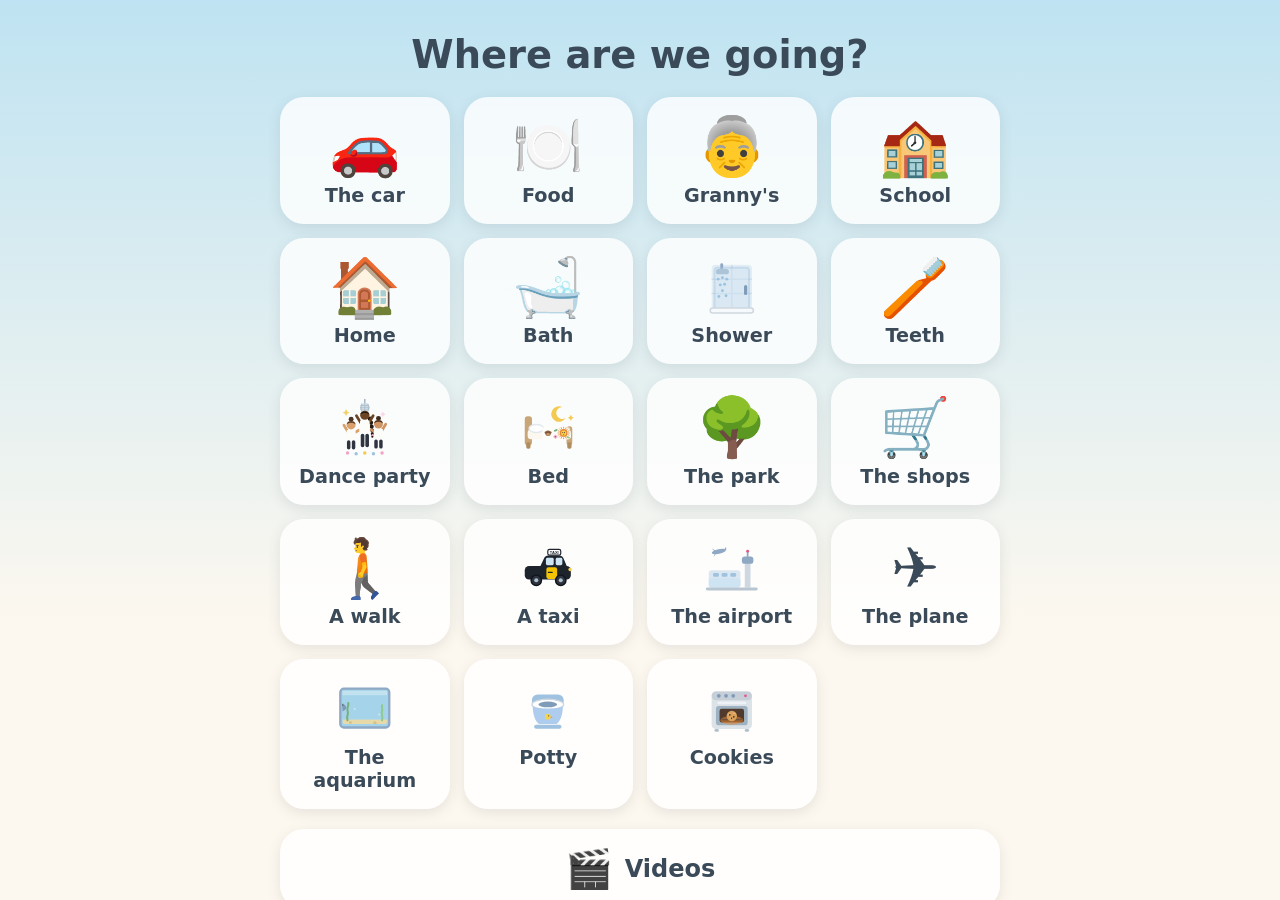
<file: index.html>
<!DOCTYPE html>
<html lang="en">
<head>
<meta charset="UTF-8">
<meta name="viewport" content="width=device-width, initial-scale=1.0, user-scalable=no">
<meta name="theme-color" content="#bfe3f2">
<meta name="apple-mobile-web-app-capable" content="yes">
<meta name="apple-mobile-web-app-status-bar-style" content="default">
<link rel="manifest" href="manifest.webmanifest">
<link rel="icon" href="icon.svg" type="image/svg+xml">
<link rel="apple-touch-icon" href="icon-192.png">
<link rel="stylesheet" href="style.css">
<title>Badb Clock</title>
</head>
<body>

<!-- Screen 1: choose the transition -->
<section id="screen-choose" class="screen active">
  <h1 class="screen-title">Where are we going?</h1>
  <div id="transition-grid" class="card-grid"></div>
  <button id="videos-btn" class="videos-big-btn"><span class="emoji">🎬</span> Videos</button>
  <div class="settings-row">
    <span class="settings-label">Who is going?</span>
    <div id="character-picker" class="character-picker"></div>
    <span id="version-tag" class="version-tag"></span>
  </div>
</section>

<!-- Screen: instant videos (rescue player) -->
<section id="screen-videos" class="screen">
  <button id="back-videos" class="back-btn" aria-label="Go back">←</button>
  <h1 class="screen-title">Videos</h1>
  <div id="video-grid" class="video-grid"></div>
  <div class="settings-row">
    <div class="food-admin">
      <label class="admin-btn">🎞 Add from my videos<input type="file" id="video-input" accept="video/*" hidden></label>
      <label class="admin-btn">📁 Add from files<input type="file" id="video-input-files" hidden></label>
      <button id="video-rename-btn" class="admin-btn" hidden>✎ Rename</button>
      <button id="video-remove-btn" class="admin-btn" hidden>🗑 Remove</button>
      <a class="admin-btn" href="https://www.youtube.com/feed/downloads">▶ YouTube downloads</a>
    </div>
    <span id="video-hint" class="settings-label"></span>
  </div>
</section>

<!-- fullscreen instant player -->
<div id="video-player" class="video-overlay" hidden>
  <video id="video-el" playsinline loop controls controlslist="nodownload"></video>
  <button id="video-close" class="back-btn" aria-label="Close video">✕</button>
  <button id="video-cast" class="back-btn cast-btn" aria-label="Watch on TV">📺</button>
  <button id="video-share" class="back-btn share-btn" aria-label="Open in another app">↗</button>
</div>

<!-- Screen 1b: dinner or dessert? (food transition only) -->
<section id="screen-food-category" class="screen">
  <button id="back-category" class="back-btn" aria-label="Go back">←</button>
  <h1 class="screen-title">Dinner or dessert?</h1>
  <div class="card-grid two">
    <button class="transition-card" id="cat-dinner"><span class="emoji">🍽️</span><span class="label">Dinner</span></button>
    <button class="transition-card" id="cat-dessert"><span class="emoji">🍨</span><span class="label">Dessert</span></button>
  </div>
</section>

<!-- Screen 1c: pick the food -->
<section id="screen-food" class="screen">
  <button id="back-food" class="back-btn" aria-label="Go back">←</button>
  <h1 class="screen-title">What are we having?</h1>
  <div id="food-grid" class="card-grid"></div>
  <div class="settings-row">
    <div class="food-admin">
      <button id="add-food-btn" class="admin-btn">＋ Add a food</button>
      <button id="edit-foods-btn" class="admin-btn" hidden>✎ Edit foods</button>
    </div>
  </div>
</section>

<!-- Screen 1d: add or edit a custom food (parent flow) -->
<section id="screen-add-food" class="screen">
  <button id="back-add-food" class="back-btn" aria-label="Go back">←</button>
  <h1 id="add-food-title" class="screen-title">Add a food</h1>
  <div class="add-food-form">
    <label class="photo-drop">
      <input type="file" id="food-photo-input" accept="image/*" hidden>
      <span id="photo-drop-hint">🖼 Tap to add a photo</span>
      <img id="photo-preview" class="photo-preview" alt="" hidden>
    </label>
    <div class="food-admin">
      <label class="admin-btn">📷 Camera<input type="file" id="food-photo-camera" accept="image/*" capture="environment" hidden></label>
      <label class="admin-btn">🖼 My photos<input type="file" id="food-photo-gallery" accept="image/*" hidden></label>
    </div>
    <button id="cartoon-toggle" class="control-btn" hidden>🎨 Cartoon: on</button>
    <input type="text" id="food-name" class="text-input" placeholder="What is it called?" maxlength="24">
    <div class="cat-chips">
      <button class="cat-chip" data-cat="dinner">Dinner</button>
      <button class="cat-chip" data-cat="dessert">Dessert</button>
      <button class="cat-chip" data-cat="both">Both</button>
    </div>
    <button id="save-food" class="control-btn big" disabled>✓ Save</button>
  </div>
</section>

<!-- Screen 1e: manage custom foods -->
<section id="screen-edit-foods" class="screen">
  <button id="back-edit-foods" class="back-btn" aria-label="Go back">←</button>
  <h1 class="screen-title">Your foods</h1>
  <div id="edit-food-list" class="edit-food-list"></div>
</section>

<!-- Screen 2: choose the time -->
<section id="screen-time" class="screen">
  <button id="back-to-choose" class="back-btn" aria-label="Go back">←</button>
  <div class="chosen-transition">
    <span id="time-emoji" class="chosen-emoji"></span>
    <h1 id="time-title" class="screen-title"></h1>
  </div>
  <h2 class="screen-subtitle">How long?</h2>
  <div id="time-grid" class="time-grid"></div>
  <div class="custom-time">
    <div class="custom-row">
      <span class="custom-label">⏱ Minutes</span>
      <input type="number" id="custom-minutes" class="mini-input" min="1" max="720" inputmode="numeric" placeholder="20">
      <button id="custom-minutes-go" class="control-btn">Go</button>
    </div>
    <div class="custom-row">
      <span class="custom-label">🕗 Finish at</span>
      <input type="time" id="custom-until" class="mini-input">
      <button id="custom-until-go" class="control-btn">Go</button>
    </div>
  </div>
</section>

<!-- Screen 3: the countdown scene -->
<section id="screen-timer" class="screen">
  <button id="cancel-timer" class="back-btn" aria-label="Stop and go back">←</button>
  <div id="timer-phrase" class="timer-phrase"></div>
  <div id="scene" class="scene">
    <div class="sky">
      <div class="cloud cloud-1"></div>
      <div class="cloud cloud-2"></div>
      <div class="sun"></div>
    </div>
    <div class="ground"></div>
    <div id="walker" class="walker"><span id="walker-emoji"></span></div>
    <div id="destination" class="destination"><span id="destination-emoji"></span></div>
  </div>
  <div class="progress-track"><div id="progress-fill" class="progress-fill"></div></div>
  <div id="time-left" class="time-left">0:00</div>
  <div class="timer-controls">
    <button id="pause-btn" class="control-btn">⏸ Pause</button>
    <button id="music-btn" class="control-btn">🎵 Music on</button>
  </div>
</section>

<!-- Screen 4: time's up -->
<section id="screen-done" class="screen">
  <div id="confetti" class="confetti" aria-hidden="true"></div>
  <div class="done-scene">
    <span id="done-emoji" class="done-emoji"></span>
  </div>
  <h1 id="done-phrase" class="done-phrase"></h1>
  <div class="done-buttons">
    <button id="again-btn" class="control-btn big">↻ Again</button>
    <button id="home-btn" class="control-btn big">🏡 Home</button>
  </div>
</section>

<script src="app.js"></script>
</body>
</html>
</file>
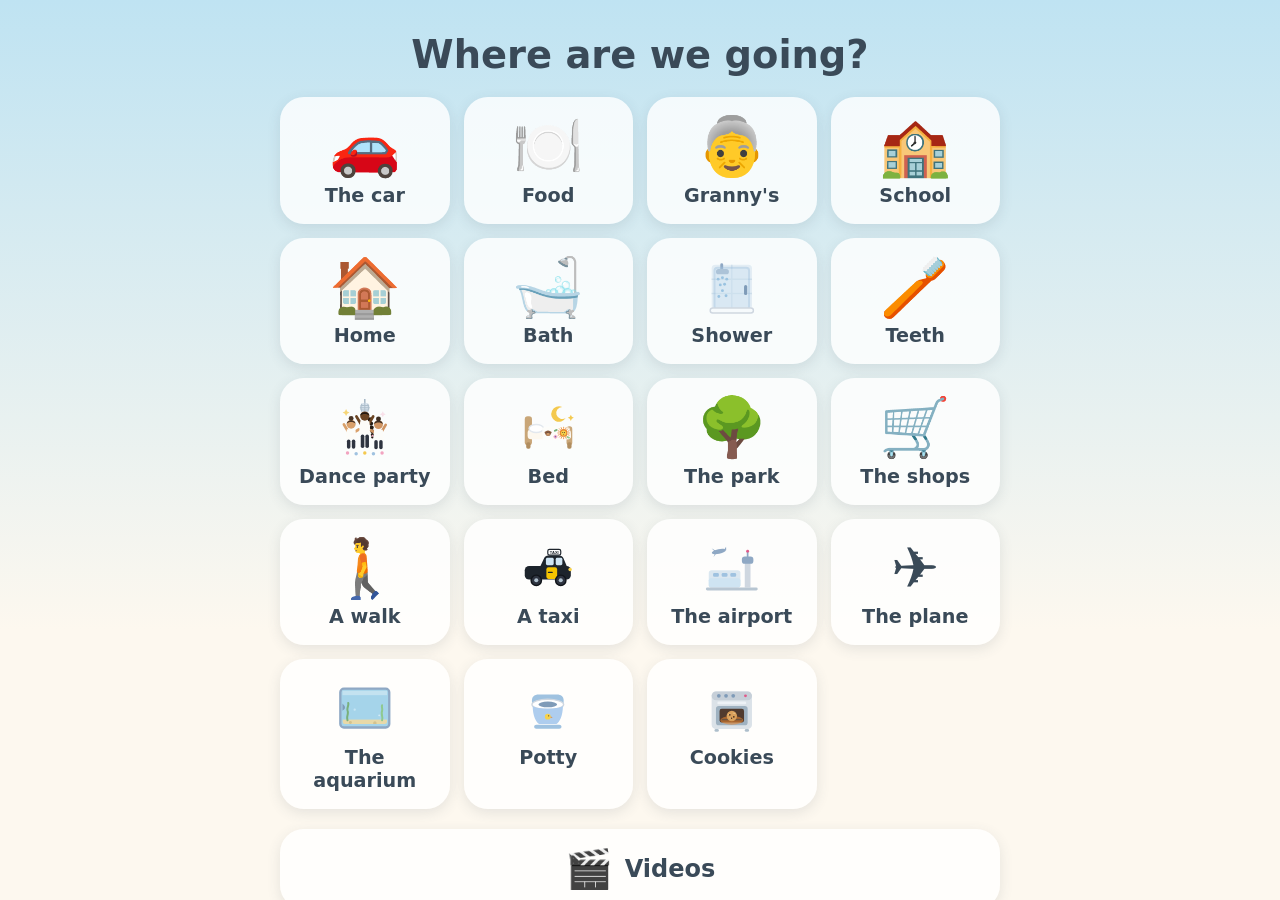
<file: BadbClock.html>
<!DOCTYPE html>
<html lang="en">
<head>
<meta charset="UTF-8">
<meta name="viewport" content="width=device-width, initial-scale=1.0, user-scalable=no">
<meta name="theme-color" content="#bfe3f2">
<meta name="apple-mobile-web-app-capable" content="yes">
<meta name="apple-mobile-web-app-status-bar-style" content="default">
<link rel="icon" href="[data-uri]" type="image/svg+xml">
<link rel="apple-touch-icon" href="icon-192.png">
<style>
/* Badb Clock — calm, predictable, big-touch-target styling.
   Palette is deliberately soft: low-saturation sky blues and creams,
   no pure white, no harsh contrast jumps, nothing flashes. */

:root {
  --sky: #bfe3f2;
  --sky-deep: #a5d4ea;
  --ground: #b8dfa8;
  --cream: #fdf8ef;
  --card: #ffffffcc;
  --ink: #3a4a58;
  --ink-soft: #6b7c8a;
  --accent: #f5b971;
  --accent-warm: #f0a35e;
  --good: #8fc98f;
  --radius: 24px;
  --shadow: 0 4px 14px rgba(58, 74, 88, 0.12);
}

* { margin: 0; padding: 0; box-sizing: border-box; -webkit-tap-highlight-color: transparent; }

html, body { height: 100%; }

body {
  font-family: "SF Pro Rounded", ui-rounded, "Comic Sans MS", "Segoe UI", system-ui, sans-serif;
  background: linear-gradient(var(--sky), var(--cream) 70%);
  color: var(--ink);
  overflow: hidden;
  user-select: none;
  -webkit-user-select: none;
}

.screen {
  display: none;
  position: fixed;
  inset: 0;
  flex-direction: column;
  align-items: center;
  padding: max(20px, env(safe-area-inset-top)) 20px max(20px, env(safe-area-inset-bottom));
  overflow-y: auto;
}
.screen.active { display: flex; }

.screen-title {
  font-size: clamp(1.6rem, 5vw, 2.4rem);
  font-weight: 700;
  margin: 12px 0 20px;
  text-align: center;
}
.screen-subtitle {
  font-size: clamp(1.3rem, 4vw, 1.9rem);
  font-weight: 700;
  margin: 8px 0 20px;
  color: var(--ink-soft);
}

/* ---------- Screen 1: transition cards ---------- */

.card-grid {
  display: grid;
  grid-template-columns: repeat(auto-fit, minmax(140px, 1fr));
  gap: 14px;
  width: 100%;
  max-width: 720px;
}

.transition-card {
  background: var(--card);
  border: 3px solid transparent;
  border-radius: var(--radius);
  box-shadow: var(--shadow);
  padding: 18px 10px 14px;
  display: flex;
  flex-direction: column;
  align-items: center;
  gap: 8px;
  cursor: pointer;
  font-family: inherit;
  color: inherit;
  transition: transform 0.15s ease, border-color 0.15s ease;
}
.transition-card:active { transform: scale(0.95); border-color: var(--accent); }
.transition-card .emoji { font-size: clamp(2.6rem, 8vw, 3.6rem); line-height: 1; }
.transition-card .label { font-size: clamp(1rem, 3vw, 1.2rem); font-weight: 700; }

.settings-row {
  margin-top: 26px;
  display: flex;
  flex-direction: column;
  align-items: center;
  gap: 8px;
}
.settings-label { font-size: 1rem; color: var(--ink-soft); font-weight: 600; }
.version-tag { font-size: 0.75rem; color: var(--ink-soft); opacity: 0.6; font-weight: 600; }
.character-picker { display: flex; gap: 6px; flex-wrap: wrap; justify-content: center; }
.character-option {
  font-size: 1.9rem;
  background: var(--card);
  border: 3px solid transparent;
  border-radius: 16px;
  padding: 6px 10px;
  cursor: pointer;
  transition: border-color 0.15s ease, transform 0.15s ease;
}
.character-option.selected { border-color: var(--accent); transform: scale(1.08); }
.character-option { position: relative; }
.character-option .char-photo { width: 1.9rem; height: 1.9rem; display: block; }
.character-option.add-character {
  display: grid;
  place-items: center;
  color: var(--ink-soft);
  font-weight: 800;
  min-width: 2.6rem;
}
.char-remove {
  position: absolute;
  top: -7px;
  right: -7px;
  width: 20px;
  height: 20px;
  border-radius: 50%;
  background: #e05a8a;
  color: #fff;
  font-size: 0.7rem;
  font-weight: 800;
  display: grid;
  place-items: center;
  box-shadow: var(--shadow);
}

/* photo characters — round face crop everywhere they appear */
.char-photo {
  height: 1em;
  width: 1em;
  border-radius: 50%;
  object-fit: cover;
  display: inline-block;
  vertical-align: baseline;
  background: #fff;
  box-shadow: 0 2px 6px rgba(58, 74, 88, 0.25);
}
.walker .char-photo { height: 1.6em; width: 1.6em; }
.done-emoji .char-photo { height: 1em; width: 1em; margin-right: 0.08em; }

/* ---------- Screen 2: time buttons ---------- */

.back-btn {
  position: absolute;
  top: max(14px, env(safe-area-inset-top));
  left: 14px;
  font-size: 1.5rem;
  width: 52px;
  height: 52px;
  border: none;
  border-radius: 50%;
  background: var(--card);
  box-shadow: var(--shadow);
  color: var(--ink);
  cursor: pointer;
}
.back-btn:active { transform: scale(0.92); }

.chosen-transition { display: flex; flex-direction: column; align-items: center; margin-top: 30px; }
.chosen-emoji { font-size: clamp(3rem, 10vw, 4.5rem); line-height: 1.2; }

.time-grid {
  display: grid;
  grid-template-columns: repeat(auto-fit, minmax(130px, 1fr));
  gap: 14px;
  width: 100%;
  max-width: 560px;
}
.time-btn {
  background: var(--card);
  border: 3px solid transparent;
  border-radius: var(--radius);
  box-shadow: var(--shadow);
  padding: 22px 10px;
  font-family: inherit;
  font-size: clamp(1.3rem, 4vw, 1.7rem);
  font-weight: 700;
  color: var(--ink);
  cursor: pointer;
  transition: transform 0.15s ease, border-color 0.15s ease;
}
.time-btn:active { transform: scale(0.95); border-color: var(--accent); }

.custom-time {
  margin-top: 22px;
  display: flex;
  flex-direction: column;
  gap: 12px;
  width: 100%;
  max-width: 420px;
}
.custom-row {
  display: flex;
  align-items: center;
  gap: 10px;
  background: var(--card);
  border-radius: 999px;
  box-shadow: var(--shadow);
  padding: 8px 10px 8px 20px;
}
.custom-label { font-weight: 700; color: var(--ink-soft); white-space: nowrap; }
.mini-input {
  font-family: inherit;
  font-size: 1.1rem;
  font-weight: 700;
  color: var(--ink);
  background: var(--cream);
  border: 2px solid transparent;
  border-radius: 12px;
  padding: 8px 10px;
  flex: 1;
  min-width: 0;
  text-align: center;
  outline: none;
}
.mini-input:focus { border-color: var(--accent); }
.custom-row .control-btn { padding: 10px 20px; box-shadow: none; background: var(--accent); color: #fff; }

/* ---------- Screen 3: countdown scene ---------- */

#screen-timer { justify-content: center; gap: 14px; }

.timer-phrase {
  font-size: clamp(1.3rem, 4.5vw, 2rem);
  font-weight: 700;
  text-align: center;
}

.scene {
  position: relative;
  width: 100%;
  max-width: 760px;
  height: clamp(200px, 36vh, 320px);
  border-radius: var(--radius);
  overflow: hidden;
  box-shadow: var(--shadow);
  background: linear-gradient(var(--sky-deep), var(--sky) 75%);
  flex-shrink: 0;
}
.sky { position: absolute; inset: 0 0 22% 0; }
.ground {
  position: absolute;
  left: 0; right: 0; bottom: 0;
  height: 22%;
  background: var(--ground);
  border-top: 4px solid #a3cf93;
}
.sun {
  position: absolute;
  top: 14px; right: 20px;
  width: 52px; height: 52px;
  border-radius: 50%;
  background: #fce8a8;
  box-shadow: 0 0 30px 10px #fce8a866;
}
.cloud {
  position: absolute;
  background: #ffffffd9;
  border-radius: 999px;
  height: 26px;
}
.cloud::before {
  content: "";
  position: absolute;
  background: inherit;
  border-radius: 50%;
  width: 30px; height: 30px;
  top: -12px; left: 18px;
}
.cloud-1 { width: 80px; top: 30px; left: 12%; animation: drift 60s linear infinite; }
.cloud-2 { width: 60px; top: 66px; left: 55%; animation: drift 80s linear infinite reverse; }
@keyframes drift {
  from { transform: translateX(0); }
  50%  { transform: translateX(60px); }
  to   { transform: translateX(0); }
}

.walker {
  position: absolute;
  bottom: 14%;
  left: 4%;
  font-size: clamp(3rem, 9vw, 4.4rem);
  line-height: 1;
  transition: left 1s linear;
  z-index: 2;
}
.walker.walking span { display: inline-block; animation: bob 0.7s ease-in-out infinite; }
@keyframes bob {
  0%, 100% { transform: translateY(0) rotate(-2deg); }
  50%      { transform: translateY(-7px) rotate(2deg); }
}

.destination {
  position: absolute;
  bottom: 12%;
  right: 4%;
  font-size: clamp(4.4rem, 14vw, 6.6rem);
  line-height: 1;
  z-index: 1;
}
.destination.huge { font-size: clamp(7rem, 24vw, 11rem); bottom: 10%; }
.destination.center { right: 50%; transform: translateX(50%); }
.destination.nearly span { display: inline-block; animation: gentle-pulse 1.6s ease-in-out infinite; }
@keyframes gentle-pulse {
  0%, 100% { transform: scale(1); }
  50%      { transform: scale(1.07); }
}

.progress-track {
  width: 100%;
  max-width: 760px;
  height: 26px;
  border-radius: 999px;
  background: #ffffffb0;
  box-shadow: inset 0 2px 6px rgba(58, 74, 88, 0.15);
  overflow: hidden;
  flex-shrink: 0;
}
.progress-fill {
  height: 100%;
  width: 100%;
  border-radius: 999px;
  background: var(--good);
  transition: width 1s linear, background-color 1s ease;
}
.progress-fill.nearly { background: var(--accent-warm); }

.time-left {
  font-size: clamp(2.4rem, 9vw, 4rem);
  font-weight: 800;
  font-variant-numeric: tabular-nums;
  letter-spacing: 0.04em;
}

.timer-controls { display: flex; gap: 14px; }

.control-btn {
  font-family: inherit;
  font-size: 1.15rem;
  font-weight: 700;
  color: var(--ink);
  background: var(--card);
  border: none;
  border-radius: 999px;
  box-shadow: var(--shadow);
  padding: 14px 26px;
  cursor: pointer;
}
.control-btn:active { transform: scale(0.95); }
.control-btn.big { font-size: 1.4rem; padding: 18px 34px; }

/* ---------- Screen 4: done ---------- */

#screen-done { justify-content: center; gap: 22px; }

.done-scene { position: relative; }
.done-emoji {
  font-size: clamp(5rem, 20vw, 8rem);
  line-height: 1.1;
  display: inline-block;
  animation: arrive 0.9s ease;
}
@keyframes arrive {
  0%   { transform: scale(0.6); opacity: 0; }
  60%  { transform: scale(1.08); }
  100% { transform: scale(1); opacity: 1; }
}

.done-phrase {
  font-size: clamp(1.6rem, 6vw, 2.6rem);
  font-weight: 800;
  text-align: center;
}

.done-buttons { display: flex; gap: 16px; flex-wrap: wrap; justify-content: center; }

.confetti { position: absolute; inset: 0; overflow: hidden; pointer-events: none; }
.confetti span {
  position: absolute;
  top: -30px;
  font-size: 1.4rem;
  animation: fall linear forwards;
}
@keyframes fall {
  to { transform: translateY(110vh) rotate(200deg); opacity: 0.6; }
}

/* ---------- drawn avatars (SVG characters mixed in with emoji ones) ---------- */

.char-img {
  height: 1.2em;
  width: auto;
  display: inline-block;
  vertical-align: baseline;
}
.walker .char-img { height: 2em; }
.character-option .char-img { height: 2.1rem; display: block; }
.done-emoji .char-img { height: 1em; margin-right: 0.08em; }
.arrival-svg { height: clamp(240px, 42vh, 340px); width: auto; display: block; }

/* drawn food pictures, sized like the emoji they sit beside */
.food-svg { height: 1em; width: auto; display: inline-block; vertical-align: baseline; }
.transition-card .emoji .food-svg { height: clamp(2.6rem, 8vw, 3.6rem); display: block; }
.card-grid.two { max-width: 460px; }

/* photo foods (user-added) — rounded square, cropped to fill */
.food-photo {
  height: 1em;
  width: 1em;
  border-radius: 22%;
  object-fit: cover;
  display: inline-block;
  vertical-align: baseline;
  background: #fff;
}
.transition-card .emoji .food-photo {
  height: clamp(2.6rem, 8vw, 3.6rem);
  width: clamp(2.6rem, 8vw, 3.6rem);
  display: block;
}

/* ---------- add / edit foods (parent screens) ---------- */

.food-admin { display: flex; gap: 10px; }
.admin-btn {
  font-family: inherit;
  font-size: 0.95rem;
  font-weight: 700;
  color: var(--ink-soft);
  background: var(--card);
  border: none;
  border-radius: 999px;
  box-shadow: var(--shadow);
  padding: 10px 18px;
  cursor: pointer;
}
.admin-btn:active { transform: scale(0.95); }

.add-food-form {
  display: flex;
  flex-direction: column;
  align-items: center;
  gap: 16px;
  width: 100%;
  max-width: 420px;
  margin-top: 6px;
}
.photo-drop {
  width: min(60vw, 260px);
  height: min(60vw, 260px);
  border-radius: var(--radius);
  background: var(--card);
  box-shadow: var(--shadow);
  border: 3px dashed #c8d6e0;
  display: grid;
  place-items: center;
  cursor: pointer;
  overflow: hidden;
}
#photo-drop-hint { color: var(--ink-soft); font-weight: 700; text-align: center; padding: 10px; }
.photo-preview { width: 100%; height: 100%; object-fit: cover; }

.text-input {
  font-family: inherit;
  font-size: 1.2rem;
  font-weight: 700;
  color: var(--ink);
  background: var(--card);
  border: 3px solid transparent;
  border-radius: 999px;
  box-shadow: var(--shadow);
  padding: 12px 22px;
  width: 100%;
  text-align: center;
  outline: none;
}
.text-input:focus { border-color: var(--accent); }

.cat-chips { display: flex; gap: 10px; }
.cat-chip {
  font-family: inherit;
  font-size: 1rem;
  font-weight: 700;
  color: var(--ink-soft);
  background: var(--card);
  border: 3px solid transparent;
  border-radius: 999px;
  box-shadow: var(--shadow);
  padding: 10px 20px;
  cursor: pointer;
}
.cat-chip.selected { border-color: var(--accent); color: var(--ink); }
.control-btn:disabled { opacity: 0.45; cursor: default; }

/* ---------- instant videos ---------- */

.videos-big-btn {
  margin-top: 20px;
  width: 100%;
  max-width: 720px;
  font-family: inherit;
  font-size: clamp(1.2rem, 4vw, 1.5rem);
  font-weight: 800;
  color: var(--ink);
  background: var(--card);
  border: 3px solid transparent;
  border-radius: var(--radius);
  box-shadow: var(--shadow);
  padding: 18px 10px;
  cursor: pointer;
  display: flex;
  align-items: center;
  justify-content: center;
  gap: 12px;
  transition: transform 0.15s ease, border-color 0.15s ease;
}
.videos-big-btn:active { transform: scale(0.97); border-color: var(--accent); }
.videos-big-btn .emoji { font-size: 1.6em; line-height: 1; }

.video-grid {
  display: grid;
  grid-template-columns: repeat(auto-fit, minmax(220px, 1fr));
  gap: 14px;
  width: 100%;
  max-width: 720px;
}
.video-tile {
  position: relative;
  border: none;
  border-radius: var(--radius);
  overflow: hidden;
  box-shadow: var(--shadow);
  background: #1d242c;
  aspect-ratio: 16 / 9;
  cursor: pointer;
  padding: 0;
}
.video-tile img { width: 100%; height: 100%; object-fit: cover; display: block; }
.video-tile .placeholder {
  width: 100%; height: 100%;
  display: grid; place-items: center;
  font-size: 2.6rem;
}
.video-tile .name {
  position: absolute;
  left: 0; right: 0; bottom: 0;
  padding: 8px 12px;
  font-family: inherit;
  font-size: 0.95rem;
  font-weight: 700;
  color: #fff;
  background: linear-gradient(transparent, rgba(20, 26, 33, 0.85));
  text-align: left;
  white-space: nowrap;
  overflow: hidden;
  text-overflow: ellipsis;
}
.video-tile .play-badge {
  position: absolute;
  top: 50%; left: 50%;
  transform: translate(-50%, -50%);
  font-size: 2.2rem;
  filter: drop-shadow(0 2px 6px rgba(0,0,0,0.5));
  pointer-events: none;
}
.video-grid.removing .video-tile { outline: 3px dashed #e05a8a; outline-offset: -3px; }
.video-grid.removing .play-badge { display: none; }
.video-grid.removing .video-tile::after {
  content: "🗑";
  position: absolute;
  top: 8px; right: 10px;
  font-size: 1.6rem;
}
.video-grid.renaming .video-tile { outline: 3px dashed var(--accent); outline-offset: -3px; }
.video-grid.renaming .play-badge { display: none; }
.video-grid.renaming .video-tile::after {
  content: "✎";
  position: absolute;
  top: 8px; right: 10px;
  font-size: 1.6rem;
  color: #fff;
  text-shadow: 0 1px 4px rgba(0,0,0,0.6);
}
.food-admin a.admin-btn { text-decoration: none; display: inline-block; }

.video-overlay {
  position: fixed;
  inset: 0;
  z-index: 50;
  background: #000;
}
.video-overlay video { width: 100%; height: 100%; object-fit: contain; }
.video-overlay .back-btn { position: absolute; top: max(14px, env(safe-area-inset-top)); left: 14px; opacity: 0.85; }
.video-overlay .cast-btn { left: auto; right: 14px; }
.video-overlay .share-btn { left: auto; right: 80px; }

.edit-food-list {
  display: flex;
  flex-direction: column;
  gap: 12px;
  width: 100%;
  max-width: 480px;
}
.edit-food-row {
  display: flex;
  align-items: center;
  gap: 14px;
  background: var(--card);
  border-radius: var(--radius);
  box-shadow: var(--shadow);
  padding: 10px 14px;
}
.edit-food-row img, .edit-food-row .food-svg { width: 52px; height: 52px; border-radius: 14px; object-fit: cover; }
.edit-food-row .info { flex: 1; display: flex; flex-direction: column; }
.edit-food-row .info .name { font-weight: 800; font-size: 1.1rem; }
.edit-food-row .info .cats { color: var(--ink-soft); font-size: 0.85rem; font-weight: 600; }
.row-btn {
  font-size: 1.2rem;
  width: 44px;
  height: 44px;
  border: none;
  border-radius: 50%;
  background: var(--cream);
  cursor: pointer;
}
.row-btn:active { transform: scale(0.9); }

/* Respect users who need less motion: freeze the decorative animation,
   keep the position/width transitions that carry the countdown meaning. */
@media (prefers-reduced-motion: reduce) {
  .walker.walking span,
  .destination.nearly span,
  .cloud, .done-emoji,
  .confetti span { animation: none; }
}
</style>
<title>Badb Clock</title>
</head>
<body>

<!-- Screen 1: choose the transition -->
<section id="screen-choose" class="screen active">
  <h1 class="screen-title">Where are we going?</h1>
  <div id="transition-grid" class="card-grid"></div>
  <button id="videos-btn" class="videos-big-btn"><span class="emoji">🎬</span> Videos</button>
  <div class="settings-row">
    <span class="settings-label">Who is going?</span>
    <div id="character-picker" class="character-picker"></div>
    <span id="version-tag" class="version-tag"></span>
  </div>
</section>

<!-- Screen: instant videos (rescue player) -->
<section id="screen-videos" class="screen">
  <button id="back-videos" class="back-btn" aria-label="Go back">←</button>
  <h1 class="screen-title">Videos</h1>
  <div id="video-grid" class="video-grid"></div>
  <div class="settings-row">
    <div class="food-admin">
      <label class="admin-btn">🎞 Add from my videos<input type="file" id="video-input" accept="video/*" hidden></label>
      <label class="admin-btn">📁 Add from files<input type="file" id="video-input-files" hidden></label>
      <button id="video-rename-btn" class="admin-btn" hidden>✎ Rename</button>
      <button id="video-remove-btn" class="admin-btn" hidden>🗑 Remove</button>
      <a class="admin-btn" href="https://www.youtube.com/feed/downloads">▶ YouTube downloads</a>
    </div>
    <span id="video-hint" class="settings-label"></span>
  </div>
</section>

<!-- fullscreen instant player -->
<div id="video-player" class="video-overlay" hidden>
  <video id="video-el" playsinline loop controls controlslist="nodownload"></video>
  <button id="video-close" class="back-btn" aria-label="Close video">✕</button>
  <button id="video-cast" class="back-btn cast-btn" aria-label="Watch on TV">📺</button>
  <button id="video-share" class="back-btn share-btn" aria-label="Open in another app">↗</button>
</div>

<!-- Screen 1b: dinner or dessert? (food transition only) -->
<section id="screen-food-category" class="screen">
  <button id="back-category" class="back-btn" aria-label="Go back">←</button>
  <h1 class="screen-title">Dinner or dessert?</h1>
  <div class="card-grid two">
    <button class="transition-card" id="cat-dinner"><span class="emoji">🍽️</span><span class="label">Dinner</span></button>
    <button class="transition-card" id="cat-dessert"><span class="emoji">🍨</span><span class="label">Dessert</span></button>
  </div>
</section>

<!-- Screen 1c: pick the food -->
<section id="screen-food" class="screen">
  <button id="back-food" class="back-btn" aria-label="Go back">←</button>
  <h1 class="screen-title">What are we having?</h1>
  <div id="food-grid" class="card-grid"></div>
  <div class="settings-row">
    <div class="food-admin">
      <button id="add-food-btn" class="admin-btn">＋ Add a food</button>
      <button id="edit-foods-btn" class="admin-btn" hidden>✎ Edit foods</button>
    </div>
  </div>
</section>

<!-- Screen 1d: add or edit a custom food (parent flow) -->
<section id="screen-add-food" class="screen">
  <button id="back-add-food" class="back-btn" aria-label="Go back">←</button>
  <h1 id="add-food-title" class="screen-title">Add a food</h1>
  <div class="add-food-form">
    <label class="photo-drop">
      <input type="file" id="food-photo-input" accept="image/*" hidden>
      <span id="photo-drop-hint">🖼 Tap to add a photo</span>
      <img id="photo-preview" class="photo-preview" alt="" hidden>
    </label>
    <div class="food-admin">
      <label class="admin-btn">📷 Camera<input type="file" id="food-photo-camera" accept="image/*" capture="environment" hidden></label>
      <label class="admin-btn">🖼 My photos<input type="file" id="food-photo-gallery" accept="image/*" hidden></label>
    </div>
    <button id="cartoon-toggle" class="control-btn" hidden>🎨 Cartoon: on</button>
    <input type="text" id="food-name" class="text-input" placeholder="What is it called?" maxlength="24">
    <div class="cat-chips">
      <button class="cat-chip" data-cat="dinner">Dinner</button>
      <button class="cat-chip" data-cat="dessert">Dessert</button>
      <button class="cat-chip" data-cat="both">Both</button>
    </div>
    <button id="save-food" class="control-btn big" disabled>✓ Save</button>
  </div>
</section>

<!-- Screen 1e: manage custom foods -->
<section id="screen-edit-foods" class="screen">
  <button id="back-edit-foods" class="back-btn" aria-label="Go back">←</button>
  <h1 class="screen-title">Your foods</h1>
  <div id="edit-food-list" class="edit-food-list"></div>
</section>

<!-- Screen 2: choose the time -->
<section id="screen-time" class="screen">
  <button id="back-to-choose" class="back-btn" aria-label="Go back">←</button>
  <div class="chosen-transition">
    <span id="time-emoji" class="chosen-emoji"></span>
    <h1 id="time-title" class="screen-title"></h1>
  </div>
  <h2 class="screen-subtitle">How long?</h2>
  <div id="time-grid" class="time-grid"></div>
  <div class="custom-time">
    <div class="custom-row">
      <span class="custom-label">⏱ Minutes</span>
      <input type="number" id="custom-minutes" class="mini-input" min="1" max="720" inputmode="numeric" placeholder="20">
      <button id="custom-minutes-go" class="control-btn">Go</button>
    </div>
    <div class="custom-row">
      <span class="custom-label">🕗 Finish at</span>
      <input type="time" id="custom-until" class="mini-input">
      <button id="custom-until-go" class="control-btn">Go</button>
    </div>
  </div>
</section>

<!-- Screen 3: the countdown scene -->
<section id="screen-timer" class="screen">
  <button id="cancel-timer" class="back-btn" aria-label="Stop and go back">←</button>
  <div id="timer-phrase" class="timer-phrase"></div>
  <div id="scene" class="scene">
    <div class="sky">
      <div class="cloud cloud-1"></div>
      <div class="cloud cloud-2"></div>
      <div class="sun"></div>
    </div>
    <div class="ground"></div>
    <div id="walker" class="walker"><span id="walker-emoji"></span></div>
    <div id="destination" class="destination"><span id="destination-emoji"></span></div>
  </div>
  <div class="progress-track"><div id="progress-fill" class="progress-fill"></div></div>
  <div id="time-left" class="time-left">0:00</div>
  <div class="timer-controls">
    <button id="pause-btn" class="control-btn">⏸ Pause</button>
    <button id="music-btn" class="control-btn">🎵 Music on</button>
  </div>
</section>

<!-- Screen 4: time's up -->
<section id="screen-done" class="screen">
  <div id="confetti" class="confetti" aria-hidden="true"></div>
  <div class="done-scene">
    <span id="done-emoji" class="done-emoji"></span>
  </div>
  <h1 id="done-phrase" class="done-phrase"></h1>
  <div class="done-buttons">
    <button id="again-btn" class="control-btn big">↻ Again</button>
    <button id="home-btn" class="control-btn big">🏡 Home</button>
  </div>
</section>

<script>
/* Badb Clock — a visual countdown timer for transitions.
   Flow: choose where we're going → choose how long → watch the character
   travel to the destination as the time runs down → gentle chime at the end. */

"use strict";

const APP_VERSION = "23"; // keep in step with the cache version in sw.js

const TRANSITIONS = [
  { id: "car",    label: "The car",   emoji: "🚗", phrase: "We're going to the car",   done: "We're at the car!" },
  { id: "food",   label: "Food",      emoji: "🍽️", phrase: "We're going for food",     done: "Time for food!" },
  { id: "granny", label: "Granny's",  emoji: "👵", phrase: "We're going to Granny's",  done: "We're at Granny's!" },
  { id: "school", label: "School",    emoji: "🏫", phrase: "We're going to school",    done: "We're at school!" },
  { id: "home",   label: "Home",      emoji: "🏠", phrase: "We're going home",         done: "We're home!" },
  { id: "bath",   label: "Bath",      emoji: "🛁", phrase: "It's nearly bath time",    done: "Bath time!" },
  { id: "shower", label: "Shower",    emoji: "🚿", phrase: "It's nearly shower time",  done: "Shower time!" },
  { id: "teeth",  label: "Teeth",     emoji: "🪥", phrase: "Brush, brush, brush!",     done: "Sparkly teeth!", fixedSeconds: 120, activity: "brush" },
  { id: "disco",  label: "Dance party", emoji: "🪩", phrase: "We're going to the dance party", done: "Dance party time!" },
  { id: "bed",    label: "Bed",       emoji: "🌙", phrase: "It's nearly bed time",     done: "Bed time!" },
  { id: "park",   label: "The park",  emoji: "🌳", phrase: "We're going to the park",  done: "We're at the park!" },
  { id: "shops",  label: "The shops", emoji: "🛒", phrase: "We're going to the shops", done: "We're at the shops!" },
  { id: "walk",   label: "A walk",    emoji: "🚶", phrase: "We're going for a walk",   done: "Walk time!" },
  { id: "taxi",   label: "A taxi",    emoji: "🚕", phrase: "We're going in a taxi",    done: "Taxi time!" },
  { id: "airport", label: "The airport", emoji: "🛄", phrase: "We're going to the airport", done: "We're at the airport!" },
  { id: "plane",  label: "The plane", emoji: "✈️", phrase: "We're going on the plane", done: "Time to fly!" },
  { id: "aquarium", label: "The aquarium", emoji: "🦈", phrase: "We're going to the aquarium", done: "We're at the aquarium!" },
  { id: "potty",  label: "Potty",     emoji: "🚽", phrase: "We're going to the potty",  done: "Potty time!" },
  { id: "cookies", label: "Cookies",  emoji: "🍪", phrase: "The cookies are baking!",   done: "Yum! Cookies!", arrival: "oven" },
];

/* ---------- her foods, drawn to match the real things ----------
   Shapes matter: the waffles are the square ones, the choco puffs and
   Snax are square, the smoothie is the pink rectangular carton. Each is
   a little 40x40 drawing used on the picker cards, in the countdown
   scene, and held in her hands on the arrival close-up. */

const FOOD_ART = {
  waffles: `
    <rect x="5" y="6" width="30" height="28" rx="4.5" fill="#ecb35d" stroke="#cf8c3a" stroke-width="1.6"/>
    ${[9.2, 15.1, 21, 26.9]
      .map((x) =>
        [9.6, 15.2, 20.8, 26.4]
          .map((y) => `<rect x="${x}" y="${y}" width="3.9" height="3.9" rx="1.1" fill="#b57c35"/>`)
          .join("")
      )
      .join("")}
    <path d="M8 10 C 8 8, 9.5 7.5, 11 7.8" stroke="#f4cd85" stroke-width="1.4" fill="none" stroke-linecap="round"/>`,
  pasta: `
    <ellipse cx="20" cy="28" rx="16" ry="8" fill="#eef2f6"/>
    <ellipse cx="20" cy="26.5" rx="12" ry="5.5" fill="#dde6ee"/>
    <rect x="7" y="14" width="14" height="6" rx="3" fill="#f0d488" stroke="#d9b45e" stroke-width="1" transform="rotate(-14 14 17)"/>
    <rect x="19" y="11" width="14" height="6" rx="3" fill="#f0d488" stroke="#d9b45e" stroke-width="1" transform="rotate(12 26 14)"/>
    <rect x="11" y="21" width="14" height="6" rx="3" fill="#f0d488" stroke="#d9b45e" stroke-width="1" transform="rotate(-4 18 24)"/>
    <rect x="20" y="20" width="14" height="6" rx="3" fill="#f0d488" stroke="#d9b45e" stroke-width="1" transform="rotate(18 27 23)"/>
    <circle cx="12" cy="13" r="1.2" fill="#e5c23c"/><circle cx="24" cy="9.5" r="1.2" fill="#e5c23c"/>
    <circle cx="31" cy="19" r="1.2" fill="#e5c23c"/><circle cx="17" cy="19" r="1.2" fill="#e5c23c"/>
    <circle cx="26" cy="27" r="1.2" fill="#e5c23c"/>`,
  pizza: `
    <path d="M8 12 C 14 7.5, 26 7.5, 32 12 L 20 34 Z" fill="#f2cf6b"/>
    <path d="M8 12 C 14 7.5, 26 7.5, 32 12 L 30.4 15 C 25 11.2, 15 11.2, 9.6 15 Z" fill="#dfa055"/>
    <circle cx="17" cy="19" r="2" fill="#f7e29a"/><circle cx="24" cy="21" r="2" fill="#f7e29a"/>
    <circle cx="20" cy="27" r="1.8" fill="#f7e29a"/>`,
  cereal: `
    <path d="M6 21 L 34 21 L 31 29 C 27.5 33.5, 12.5 33.5, 9 29 Z" fill="#9fc2e0"/>
    <ellipse cx="20" cy="21" rx="14" ry="4.6" fill="#fdf6ec"/>
    <rect x="11" y="17.5" width="4.4" height="4.4" rx="1" fill="#8a5a3b" transform="rotate(-10 13.2 19.7)"/>
    <rect x="17.5" y="16" width="4.4" height="4.4" rx="1" fill="#96633f" transform="rotate(12 19.7 18.2)"/>
    <rect x="24" y="17.5" width="4.4" height="4.4" rx="1" fill="#8a5a3b" transform="rotate(-6 26.2 19.7)"/>
    <rect x="14.5" y="19.5" width="4.4" height="4.4" rx="1" fill="#7c4f33" transform="rotate(8 16.7 21.7)"/>
    <rect x="21.5" y="19.5" width="4.4" height="4.4" rx="1" fill="#8a5a3b" transform="rotate(-14 23.7 21.7)"/>`,
  granola: `
    <path d="M6 21 L 34 21 L 31 29 C 27.5 33.5, 12.5 33.5, 9 29 Z" fill="#f0e6ea"/>
    <ellipse cx="20" cy="21" rx="14" ry="4.6" fill="#f4b8cc"/>
    <circle cx="13" cy="20" r="1.7" fill="#a97c4f"/><circle cx="18" cy="18.6" r="1.7" fill="#96633f"/>
    <circle cx="23" cy="20.5" r="1.7" fill="#a97c4f"/><circle cx="27.5" cy="19" r="1.7" fill="#8a5a3b"/>
    <circle cx="20.5" cy="21.8" r="1.7" fill="#b78a5c"/>`,
  snax: `
    <rect x="7" y="15" width="12" height="12" rx="2.5" fill="#f0cd8a" stroke="#ddb264" stroke-width="1" transform="rotate(-8 13 21)"/>
    <rect x="19" y="12" width="12" height="12" rx="2.5" fill="#f3d494" stroke="#ddb264" stroke-width="1" transform="rotate(7 25 18)"/>
    <rect x="13" y="23" width="12" height="12" rx="2.5" fill="#eec87f" stroke="#ddb264" stroke-width="1" transform="rotate(3 19 29)"/>
    <circle cx="13" cy="20" r="1" fill="#f9e3b8"/><circle cx="25" cy="17" r="1" fill="#f9e3b8"/>
    <circle cx="19" cy="28" r="1" fill="#f9e3b8"/><circle cx="23" cy="30" r="1" fill="#f9e3b8"/>`,
  smoothie: `
    <rect x="12" y="8" width="16" height="26" rx="2" fill="#f2a4c0"/>
    <rect x="12" y="8" width="16" height="5" rx="2" fill="#e88fb0"/>
    <rect x="15.5" y="17" width="9" height="11" rx="2" fill="#fbe3ec"/>
    <circle cx="20" cy="22.5" r="2.6" fill="#d16a8a"/>
    <path d="M25 8 L 28.5 3.5" stroke="#fdf8ef" stroke-width="2.2" stroke-linecap="round"/>`,
  yoghurt: `
    <path d="M12 15 L 28 15 L 26 31.5 C 25 34, 15 34, 14 31.5 Z" fill="#f6c3d5"/>
    <path d="M12.7 20 L 27.3 20 L 26.6 24 L 13.4 24 Z" fill="#fbe3ec"/>
    <ellipse cx="20" cy="14" rx="9.5" ry="3.2" fill="#e3e8ee"/>
    <path d="M28.5 12.2 L 32 10 L 31 14 Z" fill="#cfd7e0"/>`,
  bagel: `
    <path fill-rule="evenodd" fill="#dda15e"
          d="M20 11 a 11 11 0 1 0 0.001 0 Z M20 17.8 a 4.4 4.4 0 1 0 0.001 0 Z M28 9.5 a 4.6 4.6 0 1 0 0.001 0 Z"/>
    <ellipse cx="13" cy="18" rx="1.5" ry="0.9" fill="#f7ead2" transform="rotate(-25 13 18)"/>
    <ellipse cx="18" cy="13.5" rx="1.5" ry="0.9" fill="#f7ead2" transform="rotate(15 18 13.5)"/>
    <ellipse cx="24" cy="30" rx="1.5" ry="0.9" fill="#f7ead2" transform="rotate(-10 24 30)"/>
    <ellipse cx="14" cy="27" rx="1.5" ry="0.9" fill="#f7ead2" transform="rotate(35 14 27)"/>`,
  chocolate: `
    <rect x="9" y="7" width="22" height="26" rx="2.5" fill="#7a4a2c"/>
    <path d="M20 8.5 V31.5 M10.5 15.7 H29.5 M10.5 24.3 H29.5" stroke="#5d3720" stroke-width="1.8"/>
    <rect x="9" y="25" width="22" height="8" rx="2" fill="#e88fb0"/>
    <path d="M9 25 L 12 27 L 15 25 L 18 27 L 21 25 L 24 27 L 27 25 L 31 27 L 31 25 Z" fill="#f2a4c0"/>`,
  icecream: `
    <path d="M20 36 L 13 20 L 27 20 Z" fill="#e0aa66"/>
    <path d="M15 23 L 25 23 M16.5 27 L 23.5 27 M18 31 L 22 31" stroke="#c78d47" stroke-width="1.3"/>
    <circle cx="20" cy="14.5" r="8.5" fill="#f4aec6"/>
    <circle cx="16.5" cy="11.5" r="3.4" fill="#f8c8d8"/>
    <circle cx="20" cy="5.5" r="2" fill="#d16a8a"/>`,
};

const FOODS = [
  { id: "waffles",   label: "Waffles",   cats: ["dinner"],            phrase: "We're going for waffles",    done: "Yay! Waffle time!" },
  { id: "pasta",     label: "Pasta",     cats: ["dinner"],            phrase: "We're going for pasta",      done: "Yay! Pasta time!" },
  { id: "pizza",     label: "Pizza",     cats: ["dinner"],            phrase: "We're going for pizza",      done: "Yay! Pizza time!" },
  { id: "cereal",    label: "Cereal",    cats: ["dinner"],            phrase: "We're going for cereal",     done: "Yay! Cereal time!" },
  { id: "granola",   label: "Granola",   cats: ["dinner"],            phrase: "We're going for granola",    done: "Yay! Granola time!" },
  { id: "snax",      label: "Snax",      cats: ["dinner"],            phrase: "We're going for Snax",       done: "Yay! Snax time!" },
  { id: "bagel",     label: "Bagel",     cats: ["dinner"],            phrase: "We're going for a bagel",    done: "Yay! Bagel time!" },
  { id: "smoothie",  label: "Smoothie",  cats: ["dinner", "dessert"], phrase: "We're going for a smoothie", done: "Yay! Smoothie time!" },
  { id: "yoghurt",   label: "Yoghurt",   cats: ["dinner", "dessert"], phrase: "We're going for yoghurt",    done: "Yay! Yoghurt time!" },
  { id: "chocolate", label: "Chocolate", cats: ["dessert"],           phrase: "We're going for chocolate",  done: "Yay! Chocolate time!" },
  { id: "icecream",  label: "Ice cream", cats: ["dessert"],           phrase: "We're going for ice cream",  done: "Yay! Ice cream time!" },
];

function foodSVG(food) {
  return `<svg class="food-svg" viewBox="0 0 40 40" aria-hidden="true">${FOOD_ART[food.id]}</svg>`;
}

function foodHTML(food) {
  return food.custom
    ? `<img class="food-photo" src="${food.useCartoon ? food.cartoon : food.photo}" alt="">`
    : foodSVG(food);
}

/* ---------- custom photo foods, stored on the phone in IndexedDB ----------
   Parents (or Badb) can photograph a real food, optionally cartoonify it,
   name it and file it under dinner/dessert. Nothing leaves the device. */

let customFoods = [];
let customVideos = [];
let customCharacters = [];

function foodsDB() {
  return new Promise((resolve, reject) => {
    const req = indexedDB.open("badb-clock", 3);
    req.onupgradeneeded = () => {
      const db = req.result;
      if (!db.objectStoreNames.contains("foods")) db.createObjectStore("foods", { keyPath: "id" });
      if (!db.objectStoreNames.contains("videos")) db.createObjectStore("videos", { keyPath: "id" });
      if (!db.objectStoreNames.contains("characters")) db.createObjectStore("characters", { keyPath: "id" });
    };
    req.onsuccess = () => resolve(req.result);
    req.onerror = () => reject(req.error);
  });
}

async function loadCustomCharacters() {
  try {
    const db = await foodsDB();
    customCharacters = await new Promise((resolve, reject) => {
      const req = db.transaction("characters").objectStore("characters").getAll();
      req.onsuccess = () => resolve(req.result || []);
      req.onerror = () => reject(req.error);
    });
  } catch (_) {
    customCharacters = [];
  }
}

async function saveCustomCharacter(character) {
  const db = await foodsDB();
  await new Promise((resolve, reject) => {
    const tx = db.transaction("characters", "readwrite");
    tx.objectStore("characters").put(character);
    tx.oncomplete = resolve;
    tx.onerror = () => reject(tx.error);
  });
}

async function deleteCustomCharacter(id) {
  const db = await foodsDB();
  await new Promise((resolve, reject) => {
    const tx = db.transaction("characters", "readwrite");
    tx.objectStore("characters").delete(id);
    tx.oncomplete = resolve;
    tx.onerror = () => reject(tx.error);
  });
}

async function loadCustomVideos() {
  try {
    const db = await foodsDB();
    customVideos = await new Promise((resolve, reject) => {
      const req = db.transaction("videos").objectStore("videos").getAll();
      req.onsuccess = () => resolve(req.result || []);
      req.onerror = () => reject(req.error);
    });
  } catch (_) {
    customVideos = [];
  }
}

async function saveCustomVideo(video) {
  const db = await foodsDB();
  await new Promise((resolve, reject) => {
    const tx = db.transaction("videos", "readwrite");
    tx.objectStore("videos").put(video);
    tx.oncomplete = resolve;
    tx.onerror = () => reject(tx.error);
  });
}

async function deleteCustomVideo(id) {
  const db = await foodsDB();
  await new Promise((resolve, reject) => {
    const tx = db.transaction("videos", "readwrite");
    tx.objectStore("videos").delete(id);
    tx.oncomplete = resolve;
    tx.onerror = () => reject(tx.error);
  });
}

async function loadCustomFoods() {
  try {
    const db = await foodsDB();
    customFoods = await new Promise((resolve, reject) => {
      const req = db.transaction("foods").objectStore("foods").getAll();
      req.onsuccess = () => resolve(req.result || []);
      req.onerror = () => reject(req.error);
    });
  } catch (_) {
    customFoods = []; // storage unavailable — built-in foods still work
  }
}

async function saveCustomFood(food) {
  const db = await foodsDB();
  await new Promise((resolve, reject) => {
    const tx = db.transaction("foods", "readwrite");
    tx.objectStore("foods").put(food);
    tx.oncomplete = resolve;
    tx.onerror = () => reject(tx.error);
  });
}

async function deleteCustomFood(id) {
  const db = await foodsDB();
  await new Promise((resolve, reject) => {
    const tx = db.transaction("foods", "readwrite");
    tx.objectStore("foods").delete(id);
    tx.oncomplete = resolve;
    tx.onerror = () => reject(tx.error);
  });
}

/* ---------- on-phone "make it a cartoon" filter ----------
   Smooth (repeated down/up-scaling), boost saturation, flatten the colours
   into a few levels, then darken strong edges for an outline. All canvas
   work, so it runs instantly and offline. */

function cartoonize(source) {
  const SIZE = 320;
  const canvas = document.createElement("canvas");
  canvas.width = canvas.height = SIZE;
  const ctx = canvas.getContext("2d");

  // smoothing pass: shrink and re-enlarge twice
  const small = document.createElement("canvas");
  small.width = small.height = 80;
  const sctx = small.getContext("2d");
  sctx.drawImage(source, 0, 0, 80, 80);
  ctx.filter = "saturate(1.4)";
  ctx.drawImage(small, 0, 0, SIZE, SIZE);
  ctx.filter = "none";
  sctx.drawImage(canvas, 0, 0, 80, 80);
  ctx.drawImage(small, 0, 0, SIZE, SIZE);

  const img = ctx.getImageData(0, 0, SIZE, SIZE);
  const d = img.data;

  // edge map from the smoothed image (simple gradient magnitude)
  const gray = new Float32Array(SIZE * SIZE);
  for (let i = 0; i < SIZE * SIZE; i++) {
    gray[i] = 0.299 * d[i * 4] + 0.587 * d[i * 4 + 1] + 0.114 * d[i * 4 + 2];
  }
  const edge = new Float32Array(SIZE * SIZE);
  for (let y = 1; y < SIZE - 1; y++) {
    for (let x = 1; x < SIZE - 1; x++) {
      const i = y * SIZE + x;
      const gx = gray[i + 1] - gray[i - 1];
      const gy = gray[i + SIZE] - gray[i - SIZE];
      edge[i] = Math.min(1, Math.sqrt(gx * gx + gy * gy) / 60);
    }
  }

  // posterize + outline
  const LEVELS = 5;
  const step = 255 / (LEVELS - 1);
  for (let i = 0; i < SIZE * SIZE; i++) {
    const e = edge[i] > 0.45 ? 0.65 : 0;
    for (let c = 0; c < 3; c++) {
      const q = Math.round(d[i * 4 + c] / step) * step;
      d[i * 4 + c] = q * (1 - e);
    }
  }
  ctx.putImageData(img, 0, 0);
  return canvas.toDataURL("image/jpeg", 0.85);
}

/* read a picked photo, centre-crop it square, return both versions */
function processPhoto(file) {
  return new Promise((resolve, reject) => {
    const url = URL.createObjectURL(file);
    const im = new Image();
    im.onload = () => {
      URL.revokeObjectURL(url);
      const side = Math.min(im.width, im.height);
      const sx = (im.width - side) / 2;
      const sy = (im.height - side) / 2;
      const canvas = document.createElement("canvas");
      canvas.width = canvas.height = 512;
      canvas.getContext("2d").drawImage(im, sx, sy, side, side, 0, 0, 512, 512);
      resolve({ photo: canvas.toDataURL("image/jpeg", 0.85), cartoon: cartoonize(canvas) });
    };
    im.onerror = reject;
    im.src = url;
  });
}

/* Drawn art for transitions where an emoji doesn't match the real thing —
   like the shower, which is a cubicle with a glass door, not a bare head. */
const TRANSITION_ART = {
  shower: `
    <rect x="6" y="4" width="28" height="31" rx="2.5" fill="#e3edf4"/>
    <path d="M6 14 H34 M6 24 H34 M20 4 V35" stroke="#cdddea" stroke-width="1"/>
    <path d="M13 4 V7" stroke="#8fa8c4" stroke-width="2" stroke-linecap="round"/>
    <rect x="9" y="7" width="9" height="3.6" rx="1.8" fill="#8fa8c4"/>
    <circle cx="10.5" cy="14" r="1" fill="#6fa8d4"/><circle cx="13.5" cy="13" r="1" fill="#6fa8d4"/>
    <circle cx="16.5" cy="14" r="1" fill="#6fa8d4"/><circle cx="12" cy="18" r="1" fill="#6fa8d4"/>
    <circle cx="15" cy="17.5" r="1" fill="#6fa8d4"/><circle cx="13.5" cy="22" r="1" fill="#6fa8d4"/>
    <circle cx="11" cy="26" r="1" fill="#6fa8d4"/><circle cx="16" cy="25.5" r="1" fill="#6fa8d4"/>
    <rect x="8" y="6" width="24" height="29" rx="2" fill="#cfe4f2" opacity="0.45" stroke="#9fc2e0" stroke-width="1.4"/>
    <rect x="28.5" y="18" width="2.2" height="7" rx="1.1" fill="#7f9bb8"/>
    <rect x="5" y="34" width="30" height="3.5" rx="1.75" fill="#f6fafc" stroke="#cfd7e0" stroke-width="1"/>`,
  /* the kids disco: her three dancers — two olive-skinned, one taller with
     dark skin — in white shirts and dark pants, bouncing under a disco ball */
  disco: `
    <line x1="20" y1="0" x2="20" y2="3" stroke="#9fb2c1" stroke-width="1"/>
    <circle cx="20" cy="6" r="3.4" fill="#d7e2ec"/>
    <path d="M17 4.8 C 19 4.1, 21 4.1, 23 4.8 M16.6 6 H23.4 M17 7.2 C 19 7.9, 21 7.9, 23 7.2 M20 2.6 V9.4 M18 3.2 C 17.2 5, 17.2 7, 18 8.8 M22 3.2 C 22.8 5, 22.8 7, 22 8.8"
          stroke="#aebfcc" stroke-width="0.7" fill="none"/>
    <path d="M7 7 l0.8 1.6 1.6 0.8 -1.6 0.8 -0.8 1.6 -0.8 -1.6 -1.6 -0.8 1.6 -0.8 Z" fill="#f4c94f">
      <animate attributeName="opacity" values="1;0.3;1" dur="1.3s" repeatCount="indefinite"/>
    </path>
    <path d="M32.5 8.5 l0.7 1.4 1.4 0.7 -1.4 0.7 -0.7 1.4 -0.7 -1.4 -1.4 -0.7 1.4 -0.7 Z" fill="#f2a4c0">
      <animate attributeName="opacity" values="0.3;1;0.3" dur="1.1s" repeatCount="indefinite"/>
    </path>
    <circle cx="8" cy="37.5" r="1.2" fill="#f2a4c0"/><circle cx="14" cy="38" r="1.2" fill="#9fc2e0"/>
    <circle cx="20" cy="37.5" r="1.2" fill="#f4c94f"/><circle cx="26" cy="38" r="1.2" fill="#9fc2e0"/>
    <circle cx="32" cy="37.5" r="1.2" fill="#f2a4c0"/>
    <g>
      <animateTransform attributeName="transform" type="translate" values="0 0; 0 -1.6; 0 0" dur="0.62s" repeatCount="indefinite"/>
      <path d="M8.5 23.5 L5.5 18.5 M12.5 24 L15.8 22" stroke="#d9a06b" stroke-width="1.9" stroke-linecap="round"/>
      <path d="M7.5 21.8 L13.5 21.8 L14.2 29 L6.8 29 Z" fill="#fcfcf9"/>
      <rect x="7.6" y="29" width="2.4" height="6.4" rx="1.2" fill="#2e3440"/>
      <rect x="11" y="29" width="2.4" height="6.4" rx="1.2" fill="#2e3440"/>
      <circle cx="10.5" cy="18.3" r="3.1" fill="#d9a06b"/>
      <path d="M7.4 18 C 7.4 14.9, 13.6 14.9, 13.6 18 C 12.4 16.4, 8.6 16.4, 7.4 18 Z" fill="#4a3527"/>
      <circle cx="10.5" cy="14.4" r="1.7" fill="#4a3527"/>
    </g>
    <g>
      <animateTransform attributeName="transform" type="translate" values="0 0; 0 -2; 0 0" dur="0.7s" begin="0.15s" repeatCount="indefinite"/>
      <circle cx="23.6" cy="15.6" r="1.6" fill="#241a12"/>
      <circle cx="24.3" cy="18.4" r="1.5" fill="#241a12"/>
      <circle cx="24.8" cy="21.1" r="1.4" fill="#241a12"/>
      <circle cx="25.1" cy="23.7" r="1.3" fill="#241a12"/>
      <circle cx="25.3" cy="26.1" r="1.2" fill="#241a12"/>
      <circle cx="25.4" cy="27.9" r="0.9" fill="#241a12"/>
      <circle cx="25.35" cy="26.9" r="0.7" fill="#f2a4c0"/>
      <path d="M17.2 18.5 L14.2 13.5 M22.8 18.5 L25.8 13.5" stroke="#6b4423" stroke-width="1.9" stroke-linecap="round"/>
      <path d="M16.8 16.8 L23.2 16.8 L24 26 L16 26 Z" fill="#fcfcf9"/>
      <rect x="17.2" y="26" width="2.5" height="9.4" rx="1.25" fill="#2e3440"/>
      <rect x="20.4" y="26" width="2.5" height="9.4" rx="1.25" fill="#2e3440"/>
      <circle cx="20" cy="13.2" r="3.2" fill="#6b4423"/>
      <path d="M16.8 12.9 C 16.8 9.7, 23.2 9.7, 23.2 12.9 C 22 11.3, 18 11.3, 16.8 12.9 Z" fill="#241a12"/>
    </g>
    <g>
      <animateTransform attributeName="transform" type="translate" values="0 0; 0 -1.4; 0 0" dur="0.66s" begin="0.3s" repeatCount="indefinite"/>
      <path d="M31.5 23.5 L34.5 18.5 M27.5 24 L24.4 22.4" stroke="#cf9463" stroke-width="1.9" stroke-linecap="round"/>
      <path d="M26.5 21.8 L32.5 21.8 L33.2 29 L25.8 29 Z" fill="#fcfcf9"/>
      <rect x="26.6" y="29" width="2.4" height="6.4" rx="1.2" fill="#2e3440"/>
      <rect x="30" y="29" width="2.4" height="6.4" rx="1.2" fill="#2e3440"/>
      <circle cx="29.5" cy="18.3" r="3.1" fill="#cf9463"/>
      <path d="M26.4 18 C 26.4 14.9, 32.6 14.9, 32.6 18 C 31.4 16.4, 27.6 16.4, 26.4 18 Z" fill="#3d2c20"/>
      <circle cx="29.5" cy="14.4" r="1.7" fill="#3d2c20"/>
    </g>`,
};

TRANSITION_ART.taxi = `
    <rect x="20" y="6.5" width="9" height="4" rx="1.2" fill="#fdfdfd" stroke="#1d242c" stroke-width="0.8"/>
    <text x="24.5" y="9.7" text-anchor="middle" font-size="2.8" font-weight="bold" fill="#1d242c" font-family="sans-serif">TAXI</text>
    <path d="M14.5 19 L17.5 12.5 C 18 11.4, 19 10.8, 20.3 10.8 L 28 10.8 C 29.3 10.8, 30.3 11.4, 30.8 12.5 L 33.5 19 Z" fill="#1d242c"/>
    <rect x="4" y="18" width="32" height="9.5" rx="3" fill="#1d242c"/>
    <rect x="19" y="19" width="7.5" height="8" rx="1.5" fill="#f5c400"/>
    <path d="M20.5 22.5 h2.5" stroke="#1d242c" stroke-width="1" stroke-linecap="round"/>
    <rect x="18.7" y="12.3" width="5.4" height="5.2" rx="1" fill="#cfe4f2"/>
    <rect x="25.5" y="12.3" width="4.6" height="5.2" rx="1" fill="#cfe4f2"/>
    <circle cx="35.5" cy="20.5" r="1.2" fill="#f7d24b"/>
    <circle cx="12" cy="28" r="3.6" fill="#2e3440" stroke="#11151a" stroke-width="1"/>
    <circle cx="12" cy="28" r="1.4" fill="#aebfcc"/>
    <circle cx="29" cy="28" r="3.6" fill="#2e3440" stroke="#11151a" stroke-width="1"/>
    <circle cx="29" cy="28" r="1.4" fill="#aebfcc"/>`;

TRANSITION_ART.airport = `
    <g transform="rotate(-12 11 8)">
      <ellipse cx="11" cy="8" rx="5" ry="1.6" fill="#8fa8c4"/>
      <path d="M10 8 L6.5 4.8 L8.6 8 L6.5 11.2 Z" fill="#8fa8c4"/>
      <path d="M15 7.4 L16.6 5.8 L16.2 8.2 Z" fill="#8fa8c4"/>
    </g>
    <rect x="4" y="21" width="22" height="12" rx="2" fill="#dbe7f0"/>
    <rect x="4" y="26.5" width="22" height="6.5" rx="1.5" fill="#cfe4f2"/>
    <rect x="7" y="23" width="4" height="2.6" rx="0.8" fill="#9fc2e0"/>
    <rect x="13" y="23" width="4" height="2.6" rx="0.8" fill="#9fc2e0"/>
    <rect x="19" y="23" width="4" height="2.6" rx="0.8" fill="#9fc2e0"/>
    <rect x="29" y="16" width="4" height="17" fill="#cfd7e0"/>
    <rect x="27" y="11.5" width="8" height="5" rx="2" fill="#8fa8c4"/>
    <path d="M31 11.5 V8.5" stroke="#8fa8c4" stroke-width="1.2" stroke-linecap="round"/>
    <circle cx="31" cy="7.8" r="1" fill="#e05a8a"/>
    <rect x="2" y="33" width="36" height="2" rx="1" fill="#b8c6d2"/>`;

TRANSITION_ART.aquarium = `
    <defs><clipPath id="aq-water"><rect x="4.5" y="9" width="31" height="21.5" rx="1.5"/></clipPath></defs>
    <rect x="3" y="6" width="34" height="27" rx="2.5" fill="#a5d4ea" stroke="#8fa8c4" stroke-width="1.6"/>
    <rect x="4.5" y="7.5" width="31" height="3" fill="#c3e2f0"/>
    <g clip-path="url(#aq-water)">
      <rect x="4.5" y="27.5" width="31" height="3.5" fill="#e8d9a8"/>
      <circle cx="10" cy="29.5" r="1" fill="#d3c28e"/>
      <circle cx="27" cy="29.8" r="1.2" fill="#d3c28e"/>
      <path d="M8 28 C 7 25, 9 24, 8 21 C 7.5 19, 9 18, 8.5 16" stroke="#79b07a" stroke-width="1.4" fill="none" stroke-linecap="round"/>
      <path d="M32 28 C 33 25.5, 31 24, 32 21.5 C 32.5 19.5, 31.5 19, 32 17.5" stroke="#8fc98f" stroke-width="1.4" fill="none" stroke-linecap="round"/>
      <circle cx="13" cy="24" r="0.8" fill="#dff1f8">
        <animate attributeName="cy" values="26;10" dur="3.2s" repeatCount="indefinite"/>
        <animate attributeName="opacity" values="0.9;0" dur="3.2s" repeatCount="indefinite"/>
      </circle>
      <circle cx="30" cy="22" r="0.6" fill="#dff1f8">
        <animate attributeName="cy" values="25;10" dur="2.6s" begin="1s" repeatCount="indefinite"/>
        <animate attributeName="opacity" values="0.9;0" dur="2.6s" begin="1s" repeatCount="indefinite"/>
      </circle>
      <g>
        <animateTransform attributeName="transform" type="translate" values="-20 0; 42 0" dur="7s" repeatCount="indefinite"/>
        <g>
          <animateTransform attributeName="transform" type="translate" values="0 0; 0 -1.2; 0 0" dur="1.8s" repeatCount="indefinite"/>
          <path d="M2 19.5 C 5 15.5, 12 15, 15.5 18 C 17 19.2, 17 20.8, 15.5 21.8 C 12 24.2, 5 23.2, 2 20.5 Z" fill="#7f9bb8"/>
          <path d="M3.5 20.8 C 6.5 22.8, 11.5 23.3, 14.5 21.6 C 11 23.6, 6 23.2, 3.5 20.8 Z" fill="#dbe7f0"/>
          <path d="M8.5 16.2 L10.5 12.5 L12.3 16.4 Z" fill="#7f9bb8"/>
          <path d="M2.6 19.9 L-1.5 16.5 L-0.5 20 L-1.5 23.5 Z" fill="#7f9bb8"/>
          <path d="M9.5 20.8 L11 23.6 L12.6 21.2 Z" fill="#6e89a6"/>
          <circle cx="13.8" cy="18.3" r="0.75" fill="#2e3440"/>
          <path d="M12 20.6 C 12.5 20.1, 13.2 20, 13.8 20.2" stroke="#6e89a6" stroke-width="0.7" fill="none" stroke-linecap="round"/>
          <path d="M10.7 17.6 M10.5 18.4 l1 0 M10.9 19.2 l0.9 0" stroke="#6e89a6" stroke-width="0.6"/>
        </g>
      </g>
    </g>`;

TRANSITION_ART.bed = `
    <path d="M30 5.5 a 4.2 4.2 0 1 0 2.5 7.6 a 5.4 5.4 0 1 1 -2.5 -7.6 Z" fill="#f4c94f"/>
    <path d="M36 11 l0.7 1.4 1.4 0.7 -1.4 0.7 -0.7 1.4 -0.7 -1.4 -1.4 -0.7 1.4 -0.7 Z" fill="#f4c94f"/>
    <rect x="4" y="12" width="5" height="20" rx="2" fill="#c9a678"/>
    <rect x="33" y="19" width="4" height="13" rx="1.8" fill="#c9a678"/>
    <rect x="6" y="21" width="30" height="7" rx="2.5" fill="#fdf8ef"/>
    <ellipse cx="12" cy="20.5" rx="5" ry="2.8" fill="#ffffff" stroke="#e3e8ee" stroke-width="1"/>
    <path d="M16 20 C 22 18.5, 30 18.5, 35 20 L 36 26 C 36 27.5, 35 28, 34 28 L 16.5 28 Z" fill="#fdfdfa"/>
    <!-- her jungle duvet: monkey, spiky-maned lion, leaves, pink flower -->
    <circle cx="20.2" cy="23.8" r="1.9" fill="#8a5a3b"/>
    <circle cx="18.5" cy="23.3" r="0.75" fill="#8a5a3b"/>
    <circle cx="21.9" cy="23.3" r="0.75" fill="#8a5a3b"/>
    <circle cx="20.2" cy="24.4" r="1.1" fill="#c99565"/>
    <circle cx="19.6" cy="23.3" r="0.3" fill="#2e3440"/>
    <circle cx="20.8" cy="23.3" r="0.3" fill="#2e3440"/>
    <g stroke="#e8862f" stroke-width="0.55" stroke-linecap="round">
      <path d="M31 20.4 V19.6 M31 26.8 V27.6 M27.8 23.6 H27 M34.2 23.6 H35
               M28.7 21.3 L28.1 20.7 M33.3 21.3 L33.9 20.7 M28.7 25.9 L28.1 26.5 M33.3 25.9 L33.9 26.5
               M29.6 20.7 L29.3 19.9 M32.4 20.7 L32.7 19.9 M28 24.8 L27.2 25.1 M34 24.8 L34.8 25.1
               M28 22.4 L27.2 22.1 M34 22.4 L34.8 22.1 M29.6 26.5 L29.3 27.3 M32.4 26.5 L32.7 27.3"/>
    </g>
    <circle cx="31" cy="23.6" r="2.7" fill="#e8862f"/>
    <circle cx="31" cy="23.6" r="1.8" fill="#f7d24b"/>
    <circle cx="30.4" cy="23.2" r="0.35" fill="#463829"/>
    <circle cx="31.6" cy="23.2" r="0.35" fill="#463829"/>
    <path d="M30.6 24.4 C 30.9 24.7, 31.1 24.7, 31.4 24.4" stroke="#463829" stroke-width="0.4" fill="none"/>
    <ellipse cx="25.5" cy="21.8" rx="1.4" ry="0.7" fill="#79b07a" transform="rotate(-25 25.5 21.8)"/>
    <ellipse cx="34.2" cy="26.6" rx="1.3" ry="0.65" fill="#8fc98f" transform="rotate(20 34.2 26.6)"/>
    <g fill="#f2a4c0">
      <circle cx="24.6" cy="26.2" r="0.7"/><circle cx="26" cy="26.2" r="0.7"/>
      <circle cx="25.3" cy="25.5" r="0.7"/><circle cx="25.3" cy="26.9" r="0.7"/>
    </g>
    <circle cx="25.3" cy="26.2" r="0.45" fill="#5b6ab8"/>
    <rect x="5" y="30" width="3" height="4.5" rx="1.2" fill="#b08d5f"/>
    <rect x="33.5" y="30" width="3" height="4.5" rx="1.2" fill="#b08d5f"/>`;

TRANSITION_ART.potty = `
    <path d="M9 14 C 9 11.5, 11 10, 13.5 10 L 26.5 10 C 29 10, 31 11.5, 31 14 L 31 17 L 9 17 Z" fill="#9fc2e0"/>
    <ellipse cx="20" cy="17" rx="11" ry="3.6" fill="#ffffff" stroke="#cfd7e0" stroke-width="1"/>
    <ellipse cx="20" cy="17" rx="6.5" ry="2" fill="#7f9bb8"/>
    <path d="M9.5 18 C 9.5 25, 12 29.5, 14 30.5 L 26 30.5 C 28 29.5, 30.5 25, 30.5 18 C 27 20.5, 13 20.5, 9.5 18 Z" fill="#aecdee"/>
    <path d="M12 31 L 28 31 C 28.8 31, 29.5 31.6, 29.5 32.4 C 29.5 33.2, 28.8 33.8, 28 33.8 L 12 33.8 C 11.2 33.8, 10.5 33.2, 10.5 32.4 C 10.5 31.6, 11.2 31, 12 31 Z" fill="#9fc2e0"/>
    <circle cx="20" cy="25.5" r="2" fill="#f7d24b"/>
    <circle cx="20.6" cy="24.9" r="0.4" fill="#463829"/>
    <path d="M22 25.4 L 23.4 25.9 L 22 26.4 Z" fill="#e8862f"/>`;

TRANSITION_ART.cookies = `
    <rect x="6" y="8" width="28" height="26" rx="3" fill="#dbe2e8"/>
    <rect x="6" y="8" width="28" height="6" rx="3" fill="#c6cfd8"/>
    <circle cx="11" cy="11" r="1.3" fill="#7f9bb8"/>
    <circle cx="16" cy="11" r="1.3" fill="#7f9bb8"/>
    <circle cx="21" cy="11" r="1.3" fill="#7f9bb8"/>
    <circle cx="29.5" cy="11" r="1" fill="#e05a8a"/>
    <rect x="10" y="15" width="20" height="1.8" rx="0.9" fill="#eef2f6"/>
    <rect x="9" y="18" width="22" height="13.5" rx="2" fill="#9fb2c1"/>
    <rect x="11.5" y="20" width="17" height="9.5" rx="1.5" fill="#503a2e"/>
    <ellipse cx="20" cy="28" rx="8" ry="3" fill="#e8862f" opacity="0.5">
      <animate attributeName="opacity" values="0.35;0.7;0.35" dur="1.6s" repeatCount="indefinite"/>
    </ellipse>
    <path d="M13 27.5 H27" stroke="#6b533f" stroke-width="1"/>
    <circle cx="20" cy="25" r="3.6" fill="#d9a05b"/>
    <path d="M17.5 24 l1.2 -0.4 M21 23 l1.2 0.3 M18.5 26.4 l1.1 0.3" stroke="#e8c48c" stroke-width="0.6" stroke-linecap="round"/>
    <circle cx="18.6" cy="24.2" r="0.6" fill="#4a2f1d"/>
    <circle cx="21.4" cy="25.6" r="0.6" fill="#4a2f1d"/>
    <circle cx="19.8" cy="26.6" r="0.5" fill="#4a2f1d"/>
    <rect x="8" y="34" width="3" height="2" rx="1" fill="#aebfcc"/>
    <rect x="29" y="34" width="3" height="2" rx="1" fill="#aebfcc"/>`;

/* The cookies are done: door swung open, cookie presented, steam rising. */
function ovenOpenSVG() {
  return `<svg class="arrival-svg" viewBox="0 0 40 40" aria-hidden="true">
    <path d="M4 6 l0.8 1.6 1.6 0.8 -1.6 0.8 -0.8 1.6 -0.8 -1.6 -1.6 -0.8 1.6 -0.8 Z" fill="#f4c94f"/>
    <path d="M35.5 9 l0.7 1.4 1.4 0.7 -1.4 0.7 -0.7 1.4 -0.7 -1.4 -1.4 -0.7 1.4 -0.7 Z" fill="#f4c94f"/>
    <rect x="6" y="6" width="28" height="25" rx="3" fill="#dbe2e8"/>
    <rect x="6" y="6" width="28" height="6" rx="3" fill="#c6cfd8"/>
    <circle cx="11" cy="9" r="1.3" fill="#7f9bb8"/>
    <circle cx="16" cy="9" r="1.3" fill="#7f9bb8"/>
    <circle cx="21" cy="9" r="1.3" fill="#7f9bb8"/>
    <circle cx="29.5" cy="9" r="1" fill="#8fc98f"/>
    <rect x="9" y="14" width="22" height="15" rx="2" fill="#503a2e"/>
    <ellipse cx="20" cy="26" rx="9" ry="3.2" fill="#e8862f" opacity="0.55"/>
    <path d="M11 25.5 H29" stroke="#6b533f" stroke-width="1.2"/>
    <circle cx="20" cy="21.5" r="5.4" fill="#d9a05b"/>
    <path d="M16.5 20 l1.6 -0.5 M22 18.6 l1.6 0.4 M17.6 23.6 l1.5 0.4 M21.5 23.8 l1.4 -0.4" stroke="#e8c48c" stroke-width="0.8" stroke-linecap="round"/>
    <circle cx="18" cy="20.6" r="0.9" fill="#4a2f1d"/>
    <circle cx="22.2" cy="21.8" r="0.9" fill="#4a2f1d"/>
    <circle cx="19.8" cy="23.6" r="0.8" fill="#4a2f1d"/>
    <circle cx="21" cy="19" r="0.7" fill="#4a2f1d"/>
    <path d="M17 15.5 C 16 13.5, 18 12.5, 17 10.5" stroke="#eef2f6" stroke-width="1.1" fill="none" stroke-linecap="round" opacity="0.85">
      <animateTransform attributeName="transform" type="translate" values="0 0; 0 -3" dur="2s" repeatCount="indefinite"/>
      <animate attributeName="opacity" values="0.85;0" dur="2s" repeatCount="indefinite"/>
    </path>
    <path d="M23 15 C 24 13, 22 12, 23 10" stroke="#eef2f6" stroke-width="1.1" fill="none" stroke-linecap="round" opacity="0.85">
      <animateTransform attributeName="transform" type="translate" values="0 0; 0 -3" dur="2.4s" begin="0.6s" repeatCount="indefinite"/>
      <animate attributeName="opacity" values="0.85;0" dur="2.4s" begin="0.6s" repeatCount="indefinite"/>
    </path>
    <path d="M9 30 L31 30 L34.5 37 L5.5 37 Z" fill="#9fb2c1"/>
    <path d="M11.5 31.5 L28.5 31.5 L30.5 35.5 L9.5 35.5 Z" fill="#7d94a8"/>
    <rect x="5" y="36.5" width="30" height="1.8" rx="0.9" fill="#eef2f6"/>
  </svg>`;
}

function transitionIconHTML(t) {
  return TRANSITION_ART[t.id]
    ? `<svg class="food-svg" viewBox="0 0 40 40" aria-hidden="true">${TRANSITION_ART[t.id]}</svg>`
    : t.emoji;
}

const MINUTES = [1, 2, 3, 5, 10, 15, 30, 45, 60];
const CHARACTERS = [
  { id: "badb", img: "[data-uri]" },
  { id: "kid", emoji: "🧒" },
  { id: "girl", emoji: "👧" },
  { id: "boy", emoji: "👦" },
  { id: "kid-light", emoji: "🧒🏻" },
  { id: "kid-medium", emoji: "🧒🏽" },
  { id: "kid-dark", emoji: "🧒🏿" },
];
const NEARLY_SECONDS = 10;

const $ = (id) => document.getElementById(id);

const savedCharacter = localStorage.getItem("badb-character");
const state = {
  transition: null,
  food: null,
  totalSeconds: 0,
  remaining: 0,
  intervalId: null,
  paused: false,
  wakeLock: null,
  character:
    CHARACTERS.find((c) => c.id === savedCharacter || c.emoji === savedCharacter) ||
    CHARACTERS[0],
};

function characterHTML(c) {
  if (c.photo) return `<img class="char-photo" src="${c.photo}" alt="">`;
  return c.img ? `<img class="char-img" src="${c.img}" alt="">` : c.emoji;
}

/* ---------- screen switching ---------- */

function showScreen(id) {
  document.querySelectorAll(".screen").forEach((s) => s.classList.remove("active"));
  $(id).classList.add("active");
}

/* ---------- screen 1: transitions + character picker ---------- */

function buildChooseScreen() {
  const grid = $("transition-grid");
  TRANSITIONS.forEach((t) => {
    const card = document.createElement("button");
    card.className = "transition-card";
    card.innerHTML = `<span class="emoji">${transitionIconHTML(t)}</span><span class="label">${t.label}</span>`;
    card.addEventListener("click", () => {
      state.transition = t;
      state.food = null;
      if (t.id === "food") {
        showScreen("screen-food-category");
      } else if (t.fixedSeconds) {
        startTimer(t.fixedSeconds); // activity timers (like teeth) start straight away
      } else {
        $("time-emoji").innerHTML = transitionIconHTML(t);
        $("time-title").textContent = t.phrase;
        showScreen("screen-time");
      }
    });
    grid.appendChild(card);
  });

  buildCharacterPicker();
}

/* The character picker: the drawn avatar, the emoji kids, any photo
   characters the family has added, and a ＋ to add one from a photo of
   their own kid (cropped round, stored on the device). */
function buildCharacterPicker() {
  const picker = $("character-picker");
  picker.innerHTML = "";
  [...CHARACTERS, ...customCharacters].forEach((c) => {
    const opt = document.createElement("button");
    opt.className = "character-option" + (c.id === state.character.id ? " selected" : "");
    opt.innerHTML = characterHTML(c);
    if (c.photo) {
      const remove = document.createElement("span");
      remove.className = "char-remove";
      remove.textContent = "✕";
      remove.addEventListener("click", async (e) => {
        e.stopPropagation();
        if (!confirm("Remove this character?")) return;
        try { await deleteCustomCharacter(c.id); } catch (_) { /* remove for the session anyway */ }
        customCharacters = customCharacters.filter((x) => x.id !== c.id);
        if (state.character.id === c.id) {
          state.character = CHARACTERS[0];
          localStorage.setItem("badb-character", state.character.id);
        }
        buildCharacterPicker();
      });
      opt.appendChild(remove);
    }
    opt.addEventListener("click", () => {
      state.character = c;
      localStorage.setItem("badb-character", c.id);
      buildCharacterPicker();
    });
    picker.appendChild(opt);
  });

  const add = document.createElement("label");
  add.className = "character-option add-character";
  add.innerHTML = `＋<input type="file" accept="image/*" hidden>`;
  add.querySelector("input").addEventListener("change", async (e) => {
    const file = e.target.files && e.target.files[0];
    e.target.value = "";
    if (!file) return;
    try {
      const photo = await squareCropPhoto(file, 256);
      const character = { id: `char-${Date.now()}`, photo };
      await saveCustomCharacter(character).catch(() => {});
      customCharacters.push(character);
      state.character = character;
      localStorage.setItem("badb-character", character.id);
      buildCharacterPicker();
    } catch (_) { /* unreadable image — leave the picker as it was */ }
  });
  picker.appendChild(add);
}

/* centre-crop any image square, used for photo characters */
function squareCropPhoto(file, size) {
  return new Promise((resolve, reject) => {
    const url = URL.createObjectURL(file);
    const im = new Image();
    im.onload = () => {
      URL.revokeObjectURL(url);
      const side = Math.min(im.width, im.height);
      const canvas = document.createElement("canvas");
      canvas.width = canvas.height = size;
      canvas.getContext("2d").drawImage(im, (im.width - side) / 2, (im.height - side) / 2, side, side, 0, 0, size, size);
      resolve(canvas.toDataURL("image/jpeg", 0.88));
    };
    im.onerror = reject;
    im.src = url;
  });
}

/* ---------- screens 1b/1c: dinner-or-dessert, then pick the food ---------- */

function buildFoodGrid(category) {
  state.foodCategory = category;
  const grid = $("food-grid");
  grid.innerHTML = "";
  [...FOODS, ...customFoods]
    .filter((f) => f.cats.includes(category))
    .forEach((f) => {
      const card = document.createElement("button");
      card.className = "transition-card";
      card.innerHTML = `<span class="emoji">${foodHTML(f)}</span><span class="label">${f.label}</span>`;
      card.addEventListener("click", () => {
        state.food = f;
        $("time-emoji").innerHTML = foodHTML(f);
        $("time-title").textContent = f.phrase;
        showScreen("screen-time");
      });
      grid.appendChild(card);
    });
  $("edit-foods-btn").hidden = customFoods.length === 0;
}

$("cat-dinner").addEventListener("click", () => {
  buildFoodGrid("dinner");
  showScreen("screen-food");
});
$("cat-dessert").addEventListener("click", () => {
  buildFoodGrid("dessert");
  showScreen("screen-food");
});
$("back-category").addEventListener("click", () => showScreen("screen-choose"));
$("back-food").addEventListener("click", () => showScreen("screen-food-category"));

/* ---------- screen 2: time buttons ---------- */

function buildTimeScreen() {
  const grid = $("time-grid");
  MINUTES.forEach((m) => {
    const btn = document.createElement("button");
    btn.className = "time-btn";
    btn.textContent = m === 1 ? "1 minute" : `${m} minutes`;
    btn.addEventListener("click", () => startTimer(m * 60));
    grid.appendChild(btn);
  });
}

/* ---------- screen 3: the countdown ---------- */

function startTimer(seconds) {
  state.totalSeconds = seconds;
  state.remaining = seconds;
  state.paused = false;

  $("timer-phrase").textContent = state.food ? state.food.phrase : state.transition.phrase;
  $("walker-emoji").innerHTML = characterHTML(state.character);
  // activity timers (teeth) swap the journey for a do-it-along close-up
  const brushing = state.transition.activity === "brush" && state.character.img;
  $("walker").style.display = brushing ? "none" : "";
  if (brushing) $("destination-emoji").innerHTML = brushingSceneSVG();
  else if (state.food) $("destination-emoji").innerHTML = foodHTML(state.food);
  else $("destination-emoji").innerHTML = transitionIconHTML(state.transition);
  $("destination").classList.toggle("center", brushing);
  // scene-style destinations (brushing, dance party, aquarium) get extra room
  $("destination").classList.toggle(
    "huge",
    brushing || (!state.food && ["disco", "aquarium", "cookies"].includes(state.transition.id))
  );
  $("walker").classList.add("walking");
  $("destination").classList.remove("nearly");
  $("progress-fill").classList.remove("nearly");
  $("pause-btn").textContent = "⏸ Pause";

  renderTick();
  showScreen("screen-timer");
  requestWakeLock();
  startMusic();

  // Track the real clock rather than counting ticks — browser timers get
  // throttled on long waits, and "finish at 8pm" must actually mean 8pm.
  state.endTime = Date.now() + seconds * 1000;
  clearInterval(state.intervalId);
  state.intervalId = setInterval(() => {
    if (state.paused) return;
    state.remaining = Math.max(0, Math.round((state.endTime - Date.now()) / 1000));
    renderTick();
    if (state.remaining <= 0) finishTimer();
  }, 1000);
}

function renderTick() {
  const h = Math.floor(state.remaining / 3600);
  const m = Math.floor((state.remaining % 3600) / 60);
  const s = state.remaining % 60;
  $("time-left").textContent = h > 0
    ? `${h}:${String(m).padStart(2, "0")}:${String(s).padStart(2, "0")}`
    : `${m}:${String(s).padStart(2, "0")}`;

  const progress = 1 - state.remaining / state.totalSeconds;
  // Walker travels from 4% to ~78% so it stops beside the destination.
  $("walker").style.left = `${4 + progress * 74}%`;
  $("progress-fill").style.width = `${(1 - progress) * 100}%`;

  if (state.remaining <= NEARLY_SECONDS && state.remaining > 0) {
    $("destination").classList.add("nearly");
    $("progress-fill").classList.add("nearly");
    $("timer-phrase").textContent = "Nearly there!";
  }
}

function finishTimer() {
  clearInterval(state.intervalId);
  state.intervalId = null;
  releaseWakeLock();
  stopMusic();

  // Cookies done: the oven opens, steam rises, and a "Yum!"
  if (state.transition.arrival === "oven") {
    $("done-emoji").innerHTML = ovenOpenSVG();
    $("done-phrase").textContent = state.transition.done;
    showScreen("screen-done");
    playChime();
    setTimeout(() => playCheer("Yum!"), 1400);
    dropConfetti(["🍪", "⭐", "✨", "💛"], 26);
    return;
  }

  // Teeth done: a sparkly-smile close-up with a cheer.
  if (state.transition.activity === "brush" && state.character.img) {
    $("done-emoji").innerHTML = sparkleSmileSVG();
    $("done-phrase").textContent = state.transition.done;
    showScreen("screen-done");
    playChime();
    setTimeout(playYay, 1400);
    dropConfetti(["✨", "⭐", "💛", "🫧"], 26);
    return;
  }

  // Food arrivals are the celebration: a close-up of her eating the food
  // she picked (with the drawn avatar), a cheer, and extra confetti.
  if (state.food) {
    if (state.character.img) {
      $("done-emoji").innerHTML = eatingSceneSVG(state.food);
    } else {
      $("done-emoji").innerHTML = `${characterHTML(state.character)}${foodHTML(state.food)}`;
    }
    $("done-phrase").textContent = state.food.done;
    showScreen("screen-done");
    playChime();
    setTimeout(playYay, 1400);
    dropConfetti(["⭐", "🎉", "✨", "💛", "🌟"], 26);
    return;
  }

  $("done-emoji").innerHTML = `${characterHTML(state.character)}${transitionIconHTML(state.transition)}`;
  $("done-phrase").textContent = state.transition.done;
  showScreen("screen-done");
  playChime();
  dropConfetti();
}

/* Shared close-up face for the big scenes: hair, happy closed eyes, rosy
   cheeks (FACE_PRE), then fringe and duck clip on top (FACE_POST). Each
   scene supplies its own mouth and props between the two. */
const FACE_PRE = `
  <path d="M18 28 L 20 33 L 25 35 L 20 37 L 18 42 L 16 37 L 11 35 L 16 33 Z" fill="#f4c94f"/>
  <path d="M103 34 L 104.5 38 L 108 39.5 L 104.5 41 L 103 45 L 101.5 41 L 98 39.5 L 101.5 38 Z" fill="#f4c94f"/>
  <path d="M60 8 C 34 8, 22 26, 24 44 C 24.5 54, 20 60, 21 70 C 22 80, 30 83, 36 79 L 36 58 L 84 58 L 84 79 C 90 83, 98 80, 99 70 C 100 60, 95.5 54, 96 44 C 98 26, 86 8, 60 8 Z" fill="#e2a94e"/>
  <path d="M26 46 C 24 54, 22 58, 23.5 68 C 25 74, 30 75, 33 72 C 29 64, 30 54, 28 48 Z" fill="#f0be66"/>
  <path d="M94 46 C 96 54, 98 58, 96.5 68 C 95 74, 90 75, 87 72 C 91 64, 90 54, 92 48 Z" fill="#f0be66"/>
  <circle cx="60" cy="50" r="32" fill="#ffdfc9"/>
  <ellipse cx="41" cy="60" rx="7" ry="4.5" fill="#f59f96" opacity="0.6"/>
  <ellipse cx="79" cy="60" rx="7" ry="4.5" fill="#f59f96" opacity="0.6"/>
  <path d="M40 49 Q 46 42.5, 52 49" stroke="#463829" stroke-width="2.6" fill="none" stroke-linecap="round"/>
  <path d="M68 49 Q 74 42.5, 80 49" stroke="#463829" stroke-width="2.6" fill="none" stroke-linecap="round"/>
  <path d="M58 59 C 59 60.5, 61 60.5, 62 59" stroke="#e8b49a" stroke-width="1.6" fill="none" stroke-linecap="round"/>`;
const FACE_POST = `
  <path d="M28 46 C 26 18, 42 11, 60 11 C 78 11, 94 18, 92 46 C 89 40, 87 37.5, 84.5 40 C 82 34.5, 77 34, 74 38 C 71 33, 64 33, 61 37 C 58 33, 51 33.5, 48.5 38 C 45 34.5, 41 35.5, 39.5 40 C 36 37.5, 33 40, 28 46 Z" fill="#e8b04b"/>
  <path d="M42 15 C 50 12.5, 70 12.5, 78 15 C 70 17, 50 17, 42 15 Z" fill="#f2c66d" opacity="0.8"/>
  <circle cx="87" cy="17" r="2.2" fill="#e05a8a"/>
  <circle cx="93" cy="14" r="4.4" fill="#f7d24b"/>
  <circle cx="94.7" cy="13" r="0.8" fill="#463829"/>
  <path d="M97.2 14 L 100 15 L 97.2 16.1 Z" fill="#e8862f"/>`;

/* The eating close-up: chewing mouth, holding whatever food was picked.
   Inline SVG with SMIL so the chewing and gentle rocking animate
   everywhere, offline included. */
function eatingSceneSVG(food) {
  return `<svg class="arrival-svg" viewBox="0 0 120 120" aria-hidden="true">
  ${FACE_PRE}
  <ellipse cx="60" cy="70" rx="6" ry="3.5" fill="#a85c55">
    <animate attributeName="ry" values="2;5;2" dur="0.75s" repeatCount="indefinite"/>
    <animate attributeName="cy" values="69;71;69" dur="0.75s" repeatCount="indefinite"/>
  </ellipse>
  ${FACE_POST}
  <g>
    <animateTransform attributeName="transform" type="rotate"
                      values="-3 60 94; 3 60 94; -3 60 94"
                      dur="1.1s" repeatCount="indefinite"/>
    ${food.custom
      ? `<clipPath id="food-clip"><rect x="40" y="72" width="40" height="40" rx="9"/></clipPath>
         <image href="${food.useCartoon ? food.cartoon : food.photo}" x="40" y="72" width="40" height="40"
                preserveAspectRatio="xMidYMid slice" clip-path="url(#food-clip)"/>`
      : `<g transform="translate(40 74)">${FOOD_ART[food.id]}</g>`}
    <circle cx="44" cy="96" r="7.5" fill="#ffdfc9"/>
    <circle cx="76" cy="98" r="7.5" fill="#ffdfc9"/>
  </g>
</svg>`;
}

/* Brush-along scene shown DURING the teeth timer: open smile, and the
   toothbrush scrubs back and forth across the teeth. */
function brushingSceneSVG() {
  return `<svg class="food-svg" viewBox="0 0 120 120" aria-hidden="true">
  ${FACE_PRE}
  <ellipse cx="60" cy="70" rx="11" ry="7.5" fill="#a85c55"/>
  <rect x="51" y="63.5" width="18" height="6" rx="2.5" fill="#ffffff"/>
  <circle cx="46" cy="62" r="2" fill="#eaf6fb"/>
  <circle cx="43.5" cy="66.5" r="1.4" fill="#eaf6fb"/>
  <circle cx="74.5" cy="59.5" r="1.7" fill="#eaf6fb"/>
  <g>
    <animateTransform attributeName="transform" type="translate" values="-5 0; 5 0; -5 0" dur="0.55s" repeatCount="indefinite"/>
    <path d="M64 66 L80 88" stroke="#e05a8a" stroke-width="4.5" stroke-linecap="round"/>
    <rect x="50" y="61" width="14" height="5.5" rx="2.2" fill="#fdfdfd" stroke="#d8dee5" stroke-width="0.8"/>
    <path d="M53.5 61.5 V66 M57.5 61.5 V66 M61 61.5 V66" stroke="#d8dee5" stroke-width="0.8"/>
    <circle cx="80" cy="88" r="6.5" fill="#ffdfc9"/>
  </g>
  ${FACE_POST}
</svg>`;
}

/* Sparkly-teeth arrival after brushing. */
function sparkleSmileSVG() {
  return `<svg class="arrival-svg" viewBox="0 0 120 120" aria-hidden="true">
  ${FACE_PRE}
  <path d="M47 64 C 52 77, 68 77, 73 64 Z" fill="#a85c55"/>
  <path d="M47 64 H73 L71.2 69.5 C 64 72.5, 56 72.5, 48.8 69.5 Z" fill="#ffffff"/>
  <path d="M54 66.5 l0.7 1.4 1.4 0.7 -1.4 0.7 -0.7 1.4 -0.7 -1.4 -1.4 -0.7 1.4 -0.7 Z" fill="#bfe3f2"/>
  <path d="M64 66 l0.6 1.2 1.2 0.6 -1.2 0.6 -0.6 1.2 -0.6 -1.2 -1.2 -0.6 1.2 -0.6 Z" fill="#bfe3f2"/>
  <path d="M40 58 l1 2 2 1 -2 1 -1 2 -1 -2 -2 -1 2 -1 Z" fill="#f4c94f">
    <animate attributeName="opacity" values="1;0.3;1" dur="1.2s" repeatCount="indefinite"/>
  </path>
  <path d="M79 56 l1 2 2 1 -2 1 -1 2 -1 -2 -2 -1 2 -1 Z" fill="#f4c94f">
    <animate attributeName="opacity" values="0.3;1;0.3" dur="1.4s" repeatCount="indefinite"/>
  </path>
  <path d="M59 84 l0.9 1.8 1.8 0.9 -1.8 0.9 -0.9 1.8 -0.9 -1.8 -1.8 -0.9 1.8 -0.9 Z" fill="#f4c94f">
    <animate attributeName="opacity" values="0.6;1;0.6" dur="1s" repeatCount="indefinite"/>
  </path>
  ${FACE_POST}
</svg>`;
}

/* A little cheer: a spoken word ("Yay!", "Yum!") where speech synthesis
   exists, plus a quick sparkly run-up so there's always something joyful. */
function playYay() { playCheer("Yay!"); }
function playCheer(word) {
  try {
    if ("speechSynthesis" in window) {
      const cheer = new SpeechSynthesisUtterance(word);
      cheer.pitch = 1.8;
      cheer.rate = 1.1;
      speechSynthesis.speak(cheer);
    }
  } catch (_) { /* fine without it */ }
  try {
    const notes = [659.25, 783.99, 987.77, 1318.5]; // E5 G5 B5 E6
    notes.forEach((freq, i) => {
      const t = audioCtx.currentTime + i * 0.09;
      const osc = audioCtx.createOscillator();
      const gain = audioCtx.createGain();
      osc.type = "sine";
      osc.frequency.value = freq;
      gain.gain.setValueAtTime(0.0001, t);
      gain.gain.exponentialRampToValueAtTime(0.16, t + 0.03);
      gain.gain.exponentialRampToValueAtTime(0.0001, t + 0.6);
      osc.connect(gain).connect(audioCtx.destination);
      osc.start(t);
      osc.stop(t + 0.7);
    });
  } catch (_) { /* fine without it */ }
}

function stopTimer() {
  clearInterval(state.intervalId);
  state.intervalId = null;
  releaseWakeLock();
  stopMusic();
}

/* ---------- gentle looping background music ----------
   A tiny music box waltzing through C – Am – F – G, generated with the
   Web Audio API so there are no audio files and it works offline. It sits
   quietly under the countdown and stops before the arrival chime. */

const MUSIC_TEMPO = 68;           // beats per minute — a calm walking pace
const MUSIC_LOOP_BEATS = 32;      // 8 bars of 4 beats
const MUSIC_EVENTS = (() => {
  const events = [];
  // soft bass note at the start of each bar: C C Am Am F F G G
  [48, 48, 45, 45, 53, 53, 55, 55].forEach((midi, bar) => {
    events.push({ beat: bar * 4, midi, beats: 3.6, gain: 0.07 });
  });
  // music-box arpeggio, one plink per beat
  const arps = [
    [64, 67, 72, 67], [64, 67, 72, 67],   // C:  E4 G4 C5 G4
    [64, 69, 72, 69], [64, 69, 72, 69],   // Am: E4 A4 C5 A4
    [65, 69, 72, 69], [65, 69, 72, 69],   // F:  F4 A4 C5 A4
    [62, 67, 71, 67], [62, 67, 71, 67],   // G:  D4 G4 B4 G4
  ];
  arps.forEach((bar, b) => bar.forEach((midi, i) => {
    events.push({ beat: b * 4 + i, midi, beats: 1.3, gain: 0.045 });
  }));
  // a sparse, singable melody floating on top
  [
    [0, 76, 1], [1, 79, 1], [2, 72, 2],
    [8, 69, 1], [9, 72, 1], [10, 76, 2],
    [16, 77, 1], [17, 76, 1], [18, 72, 2],
    [24, 74, 1], [25, 71, 1], [26, 74, 2],
  ].forEach(([beat, midi, beats]) => events.push({ beat, midi, beats, gain: 0.085 }));
  return events;
})();

let musicOn = localStorage.getItem("badb-music") !== "off";
const music = { master: null, schedulerId: null, startTime: 0, nextBeat: 0 };

function startMusic() {
  if (!musicOn) return;
  try {
    audioCtx = audioCtx || new (window.AudioContext || window.webkitAudioContext)();
    if (audioCtx.state === "suspended") audioCtx.resume();
    stopMusic(true);

    const filter = audioCtx.createBiquadFilter();
    filter.type = "lowpass";
    filter.frequency.value = 2600;
    music.master = audioCtx.createGain();
    music.master.gain.value = 1;
    music.master.connect(filter).connect(audioCtx.destination);

    const spb = 60 / MUSIC_TEMPO;
    music.startTime = audioCtx.currentTime + 0.15;
    music.nextBeat = 0;
    music.schedulerId = setInterval(() => {
      // schedule everything due in the next half-second
      while (music.startTime + music.nextBeat * spb < audioCtx.currentTime + 0.55) {
        const loopBeat = music.nextBeat % MUSIC_LOOP_BEATS;
        const t = music.startTime + music.nextBeat * spb;
        MUSIC_EVENTS.forEach((ev) => {
          if (ev.beat === loopBeat) playMusicNote(t, ev.midi, ev.beats * spb, ev.gain);
        });
        music.nextBeat += 1;
      }
    }, 150);
  } catch (_) {
    /* no audio — the timer is fully usable in silence */
  }
}

function playMusicNote(t, midi, dur, peak) {
  const osc = audioCtx.createOscillator();
  const gain = audioCtx.createGain();
  osc.type = "sine";
  osc.frequency.value = 440 * Math.pow(2, (midi - 69) / 12);
  gain.gain.setValueAtTime(0.0001, t);
  gain.gain.exponentialRampToValueAtTime(peak, t + 0.02);
  gain.gain.exponentialRampToValueAtTime(0.0001, t + dur + 0.5);
  osc.connect(gain).connect(music.master);
  osc.start(t);
  osc.stop(t + dur + 0.6);
}

function stopMusic(immediate) {
  clearInterval(music.schedulerId);
  music.schedulerId = null;
  if (music.master) {
    const m = music.master;
    music.master = null;
    if (immediate) {
      m.disconnect();
    } else {
      m.gain.setTargetAtTime(0.0001, audioCtx.currentTime, 0.1);
      setTimeout(() => m.disconnect(), 600);
    }
  }
}

/* ---------- gentle chime (Web Audio, no audio files needed) ---------- */

let audioCtx = null;

function playChime() {
  try {
    audioCtx = audioCtx || new (window.AudioContext || window.webkitAudioContext)();
    if (audioCtx.state === "suspended") audioCtx.resume();
    // A soft rising arpeggio, played twice. Triangle waves with a slow
    // release keep it cheerful without being startling.
    const notes = [523.25, 659.25, 783.99, 1046.5]; // C5 E5 G5 C6
    [0, 1].forEach((round) => {
      notes.forEach((freq, i) => {
        const t = audioCtx.currentTime + round * 1.4 + i * 0.22;
        const osc = audioCtx.createOscillator();
        const gain = audioCtx.createGain();
        osc.type = "triangle";
        osc.frequency.value = freq;
        gain.gain.setValueAtTime(0.0001, t);
        gain.gain.exponentialRampToValueAtTime(0.25, t + 0.04);
        gain.gain.exponentialRampToValueAtTime(0.0001, t + 0.9);
        osc.connect(gain).connect(audioCtx.destination);
        osc.start(t);
        osc.stop(t + 1);
      });
    });
  } catch (_) {
    /* no audio available — the visual arrival still tells the story */
  }
}

/* ---------- calm confetti ---------- */

function dropConfetti(pieces = ["⭐", "✨", "🎈", "💛"], count = 18) {
  if (window.matchMedia("(prefers-reduced-motion: reduce)").matches) return;
  const box = $("confetti");
  box.innerHTML = "";
  for (let i = 0; i < count; i++) {
    const span = document.createElement("span");
    span.textContent = pieces[i % pieces.length];
    span.style.left = `${(i * 137) % 100}%`;
    span.style.animationDuration = `${3 + (i % 5) * 0.6}s`;
    span.style.animationDelay = `${(i % 7) * 0.25}s`;
    box.appendChild(span);
  }
}

/* ---------- keep the screen awake during a countdown ---------- */

async function requestWakeLock() {
  try {
    if ("wakeLock" in navigator) {
      state.wakeLock = await navigator.wakeLock.request("screen");
    }
  } catch (_) {
    /* not supported or not allowed — fine */
  }
}

function releaseWakeLock() {
  if (state.wakeLock) {
    state.wakeLock.release().catch(() => {});
    state.wakeLock = null;
  }
}

/* ---------- wiring ---------- */

$("back-to-choose").addEventListener("click", () =>
  showScreen(state.food ? "screen-food" : "screen-choose")
);

$("custom-minutes-go").addEventListener("click", () => {
  const m = parseInt($("custom-minutes").value, 10);
  if (m >= 1 && m <= 720) startTimer(m * 60);
});

$("custom-until-go").addEventListener("click", () => {
  const value = $("custom-until").value; // "HH:MM"
  if (!value) return;
  const [hh, mm] = value.split(":").map(Number);
  const target = new Date();
  target.setHours(hh, mm, 0, 0);
  let diff = target.getTime() - Date.now();
  if (diff <= 0) diff += 24 * 3600 * 1000; // that time already passed → tomorrow
  startTimer(Math.round(diff / 1000));
});

$("cancel-timer").addEventListener("click", () => {
  stopTimer();
  showScreen("screen-choose");
});

$("pause-btn").addEventListener("click", () => {
  state.paused = !state.paused;
  $("pause-btn").textContent = state.paused ? "▶ Go" : "⏸ Pause";
  $("walker").classList.toggle("walking", !state.paused);
  if (state.paused) {
    stopMusic();
  } else {
    state.endTime = Date.now() + state.remaining * 1000; // resume from where we paused
    startMusic();
  }
});

function updateMusicBtn() {
  $("music-btn").textContent = musicOn ? "🎵 Music on" : "🎵 Music off";
}

$("music-btn").addEventListener("click", () => {
  musicOn = !musicOn;
  localStorage.setItem("badb-music", musicOn ? "on" : "off");
  updateMusicBtn();
  if (!musicOn) stopMusic();
  else if (state.intervalId && !state.paused) startMusic();
});
updateMusicBtn();

$("again-btn").addEventListener("click", () => startTimer(state.totalSeconds));

$("home-btn").addEventListener("click", () => showScreen("screen-choose"));

/* ---------- add / edit custom foods ---------- */

const addFoodState = { editing: null, photo: null, cartoon: null, useCartoon: true, cat: "both" };

function openAddFood(food) {
  addFoodState.editing = food || null;
  addFoodState.photo = food ? food.photo : null;
  addFoodState.cartoon = food ? food.cartoon : null;
  addFoodState.useCartoon = food ? food.useCartoon : true;
  addFoodState.cat = food
    ? (food.cats.length === 2 ? "both" : food.cats[0])
    : (state.foodCategory || "both");
  $("add-food-title").textContent = food ? "Edit food" : "Add a food";
  $("food-name").value = food ? food.label : "";
  $("photo-drop-hint").textContent = "🖼 Tap to add a photo";
  refreshAddFoodForm();
  showScreen("screen-add-food");
}

function refreshAddFoodForm() {
  const havePhoto = !!addFoodState.photo;
  $("photo-preview").hidden = !havePhoto;
  $("photo-drop-hint").hidden = havePhoto;
  $("cartoon-toggle").hidden = !havePhoto;
  if (havePhoto) {
    $("photo-preview").src = addFoodState.useCartoon ? addFoodState.cartoon : addFoodState.photo;
    $("cartoon-toggle").textContent = addFoodState.useCartoon ? "🎨 Cartoon: on" : "🎨 Cartoon: off";
  }
  document.querySelectorAll(".cat-chip").forEach((chip) =>
    chip.classList.toggle("selected", chip.dataset.cat === addFoodState.cat)
  );
  $("save-food").disabled = !(havePhoto && $("food-name").value.trim());
}

async function handleFoodPhoto(e) {
  const file = e.target.files && e.target.files[0];
  e.target.value = "";
  if (!file) return;
  $("photo-drop-hint").textContent = "…";
  try {
    const { photo, cartoon } = await processPhoto(file);
    addFoodState.photo = photo;
    addFoodState.cartoon = cartoon;
  } catch (_) {
    $("photo-drop-hint").textContent = "🖼 That photo didn't work — try again";
    return;
  }
  refreshAddFoodForm();
}
$("food-photo-input").addEventListener("change", handleFoodPhoto);
$("food-photo-camera").addEventListener("change", handleFoodPhoto);
$("food-photo-gallery").addEventListener("change", handleFoodPhoto);

$("cartoon-toggle").addEventListener("click", () => {
  addFoodState.useCartoon = !addFoodState.useCartoon;
  refreshAddFoodForm();
});

$("food-name").addEventListener("input", refreshAddFoodForm);

document.querySelectorAll(".cat-chip").forEach((chip) =>
  chip.addEventListener("click", () => {
    addFoodState.cat = chip.dataset.cat;
    refreshAddFoodForm();
  })
);

$("save-food").addEventListener("click", async () => {
  const label = $("food-name").value.trim();
  const food = {
    id: addFoodState.editing ? addFoodState.editing.id : `custom-${Date.now()}`,
    custom: true,
    label,
    cats: addFoodState.cat === "both" ? ["dinner", "dessert"] : [addFoodState.cat],
    photo: addFoodState.photo,
    cartoon: addFoodState.cartoon,
    useCartoon: addFoodState.useCartoon,
    phrase: `We're going for ${label}`,
    done: `Yay! ${label} time!`,
  };
  try {
    await saveCustomFood(food);
  } catch (_) { /* keep it for this session even if storage failed */ }
  const idx = customFoods.findIndex((f) => f.id === food.id);
  if (idx >= 0) customFoods[idx] = food;
  else customFoods.push(food);
  buildFoodGrid(state.foodCategory || food.cats[0]);
  showScreen("screen-food");
});

function buildEditFoodList() {
  const list = $("edit-food-list");
  list.innerHTML = "";
  customFoods.forEach((f) => {
    const row = document.createElement("div");
    row.className = "edit-food-row";
    const catLabel = f.cats.length === 2 ? "Dinner + dessert" : f.cats[0] === "dinner" ? "Dinner" : "Dessert";
    row.innerHTML = `
      ${foodHTML(f)}
      <div class="info"><span class="name">${f.label}</span><span class="cats">${catLabel}</span></div>
      <button class="row-btn edit" aria-label="Edit ${f.label}">✎</button>
      <button class="row-btn delete" aria-label="Delete ${f.label}">🗑</button>`;
    row.querySelector(".edit").addEventListener("click", () => openAddFood(f));
    row.querySelector(".delete").addEventListener("click", async () => {
      if (!confirm(`Remove ${f.label}?`)) return;
      try {
        await deleteCustomFood(f.id);
      } catch (_) { /* still remove from the session */ }
      customFoods = customFoods.filter((x) => x.id !== f.id);
      if (customFoods.length === 0) {
        buildFoodGrid(state.foodCategory || "dinner");
        showScreen("screen-food");
      } else {
        buildEditFoodList();
      }
    });
    list.appendChild(row);
  });
}

/* ---------- instant videos: import once, play in one tap ----------
   Videos are stored whole in IndexedDB, so playback starts instantly
   from local storage — no network, no buffering, no adverts. */

let removingVideos = false;
let renamingVideos = false;

/* Downloaded films arrive named like "Some.Film.1967.1080p.BluRay.x264-GROUP".
   Strip the release gibberish so tiles start with a sensible name. */
function cleanVideoName(filename) {
  let name = filename.replace(/\.[^.]+$/, "").replace(/[._]+/g, " ");
  const cut = name.search(
    /\b((19|20)\d{2}|2160p|1080p|720p|480p|4k|x264|x265|h ?264|h ?265|hevc|webrip|web ?dl|bluray|brrip|hdrip|dvdrip|remux|proper|repack|extended|remastered)\b/i
  );
  if (cut > 0) name = name.slice(0, cut);
  name = name.replace(/[[\](){}-]+/g, " ").replace(/\s+/g, " ").trim();
  return name || filename.replace(/\.[^.]+$/, "");
}

/* Probe whether this phone can actually decode the file, and grab a
   thumbnail while we're in there. Torrented films are often HEVC/x265 or
   AC3 inside an .mp4/.mkv — containers this browser opens but codecs it
   can't decode — and silently importing those gives a "playing" black
   screen. Better to say so at import time. */
function probeVideo(file) {
  return new Promise((resolve) => {
    const url = URL.createObjectURL(file);
    const v = document.createElement("video");
    const done = (result) => { URL.revokeObjectURL(url); resolve(result); };
    // Big files on slow storage can be sluggish — assume OK on timeout.
    const timeout = setTimeout(() => done({ playable: true, thumb: null }), 8000);
    v.muted = true;
    v.preload = "auto";
    v.onloadeddata = () => {
      if (!v.videoWidth) {
        // container opened but the video track can't be decoded
        clearTimeout(timeout);
        done({ playable: false, thumb: null });
        return;
      }
      v.currentTime = Math.min(1, (v.duration || 2) / 2);
    };
    v.onseeked = () => {
      clearTimeout(timeout);
      const canvas = document.createElement("canvas");
      canvas.width = 320;
      canvas.height = 180;
      const scale = Math.max(320 / v.videoWidth, 180 / v.videoHeight);
      const w = v.videoWidth * scale;
      const h = v.videoHeight * scale;
      canvas.getContext("2d").drawImage(v, (320 - w) / 2, (180 - h) / 2, w, h);
      done({ playable: true, thumb: canvas.toDataURL("image/jpeg", 0.8) });
    };
    v.onerror = () => { clearTimeout(timeout); done({ playable: false, thumb: null }); };
    v.src = url;
  });
}

function buildVideoGrid() {
  const grid = $("video-grid");
  grid.innerHTML = "";
  grid.classList.toggle("removing", removingVideos);
  customVideos.forEach((v) => {
    const tile = document.createElement("button");
    tile.className = "video-tile";
    tile.innerHTML = `
      ${v.thumb ? `<img src="${v.thumb}" alt="">` : `<span class="placeholder">🎬</span>`}
      <span class="play-badge">▶️</span>
      <span class="name">${v.label}</span>`;
    tile.addEventListener("click", async () => {
      if (renamingVideos) {
        const name = prompt("What should this be called?", v.label);
        if (name === null) return;
        v.label = name.trim() || v.label;
        try { await saveCustomVideo(v); } catch (_) { /* keep the new name for the session */ }
        buildVideoGrid();
      } else if (removingVideos) {
        if (!confirm(`Remove ${v.label}?`)) return;
        try { await deleteCustomVideo(v.id); } catch (_) { /* remove for the session anyway */ }
        customVideos = customVideos.filter((x) => x.id !== v.id);
        removingVideos = customVideos.length > 0 && removingVideos;
        buildVideoGrid();
      } else {
        openVideo(v);
      }
    });
    grid.appendChild(tile);
  });
  grid.classList.toggle("renaming", renamingVideos);
  $("video-remove-btn").hidden = customVideos.length === 0;
  $("video-remove-btn").textContent = removingVideos ? "✓ Done" : "🗑 Remove";
  $("video-rename-btn").hidden = customVideos.length === 0;
  $("video-rename-btn").textContent = renamingVideos ? "✓ Done" : "✎ Rename";
  $("video-hint").textContent = customVideos.length === 0
    ? "Add favourite videos here in a quiet moment — after that they play instantly, even offline."
    : "";
}

let playingURL = null;
let playingVideo = null;

function openVideo(v) {
  playingVideo = v;
  playingURL = URL.createObjectURL(v.blob);
  const el = $("video-el");
  el.src = playingURL;
  $("video-player").hidden = false;
  el.play().catch(() => {});
}

function closeVideo() {
  const el = $("video-el");
  el.pause();
  el.removeAttribute("src");
  el.load();
  if (playingURL) URL.revokeObjectURL(playingURL);
  playingURL = null;
  playingVideo = null;
  $("video-player").hidden = true;
}

$("videos-btn").addEventListener("click", () => {
  removingVideos = false;
  buildVideoGrid();
  showScreen("screen-videos");
});
$("back-videos").addEventListener("click", () => showScreen("screen-choose"));
$("video-close").addEventListener("click", closeVideo);

/* "📺 TV": ask the phone to beam this video to a cast device (works on
   some Android/Chromecast combinations even for local files); when it
   can't, explain the screen-mirroring route that always works. */
function castHelp() {
  alert(
    "To put this on the TV:\n\n" +
      "1. Swipe down from the top of the phone and tap \"Screen Cast\" " +
      "(on Samsung it's called Smart View).\n" +
      "2. Pick your TV — the phone's screen appears on it.\n" +
      "3. Come back here and press play.\n\n" +
      "Works with Chromecast, Google TV and most smart TVs. " +
      "Plug the phone in for long films."
  );
}

/* "↗": hand the file to another app via the Android share sheet — pick
   VLC and it opens there (better codec support, proper Chromecast).
   Where file-sharing isn't available, save a copy to Downloads instead. */
function videoFilename(v) {
  const byType = { "video/mp4": "mp4", "video/webm": "webm", "video/x-matroska": "mkv", "video/quicktime": "mov" };
  const ext = byType[v.blob.type] || (v.blob.name || "").split(".").pop() || "mp4";
  return `${v.label}.${ext}`;
}

function saveToDownloads(file) {
  const a = document.createElement("a");
  a.href = URL.createObjectURL(file);
  a.download = file.name;
  document.body.appendChild(a);
  a.click();
  a.remove();
  setTimeout(() => URL.revokeObjectURL(a.href), 60000);
  alert(
    `Saved "${file.name}" to this phone's Downloads folder.\n\n` +
      "Open VLC → Browse → Downloads and it's there. " +
      "(Android wouldn't hand a file this big straight to another app, so it went via Downloads instead.)"
  );
}

$("video-share").addEventListener("click", async () => {
  if (!playingVideo) return;
  const v = playingVideo;
  const btn = $("video-share");
  const file = new File([v.blob], videoFilename(v), { type: v.blob.type || "video/mp4" });
  btn.textContent = "⏳";
  btn.disabled = true;
  try {
    if (navigator.canShare && navigator.canShare({ files: [file] })) {
      try {
        // Big files take a while to hand over — the ⏳ shows meanwhile.
        await navigator.share({ files: [file], title: v.label });
        return;
      } catch (err) {
        if (err && err.name === "AbortError") return; // user closed the sheet
        // Android refused (usually a size cap on shared files) → Downloads.
      }
    }
    saveToDownloads(file);
  } finally {
    btn.textContent = "↗";
    btn.disabled = false;
  }
});

$("video-cast").addEventListener("click", async () => {
  const el = $("video-el");
  if (el.remote && el.remote.prompt) {
    try {
      await el.remote.prompt();
    } catch (_) {
      castHelp();
    }
  } else {
    castHelp();
  }
});
$("video-remove-btn").addEventListener("click", () => {
  removingVideos = !removingVideos;
  renamingVideos = false;
  buildVideoGrid();
});

$("video-rename-btn").addEventListener("click", () => {
  renamingVideos = !renamingVideos;
  removingVideos = false;
  buildVideoGrid();
});

async function handleVideoImport(e) {
  const file = e.target.files && e.target.files[0];
  e.target.value = "";
  if (!file) return;
  $("video-hint").textContent = "Adding… (big films take a minute)";
  const { playable, thumb } = await probeVideo(file);
  if (!playable) {
    $("video-hint").textContent = "";
    alert(
      `This phone can't play "${file.name}".\n\n` +
        "It's usually the codecs inside the file (often HEVC/x265 video or AC3 audio), " +
        "even when the file is an .mp4. A version using H.264/x264 video with AAC audio " +
        "will work — converting on a computer with the free HandBrake app " +
        '("Fast 1080p30" preset) fixes it.'
    );
    buildVideoGrid();
    return;
  }
  const video = {
    id: `video-${Date.now()}`,
    label: cleanVideoName(file.name),
    blob: file,
    thumb,
  };
  try {
    await saveCustomVideo(video);
  } catch (_) {
    $("video-hint").textContent = "Couldn't store that video (not enough space?) — it will play until the app closes.";
  }
  customVideos.push(video);
  buildVideoGrid();
}
$("video-input").addEventListener("change", handleVideoImport);
$("video-input-files").addEventListener("change", handleVideoImport);

$("add-food-btn").addEventListener("click", () => openAddFood(null));
$("edit-foods-btn").addEventListener("click", () => {
  buildEditFoodList();
  showScreen("screen-edit-foods");
});
$("back-add-food").addEventListener("click", () => showScreen("screen-food"));
$("back-edit-foods").addEventListener("click", () => {
  buildFoodGrid(state.foodCategory || "dinner");
  showScreen("screen-food");
});

buildChooseScreen();
buildTimeScreen();
loadCustomFoods();
loadCustomVideos();
loadCustomCharacters().then(() => {
  // a saved photo character can only be resolved once they're loaded
  const saved = customCharacters.find((c) => c.id === savedCharacter);
  if (saved) state.character = saved;
  buildCharacterPicker();
});

if ("serviceWorker" in navigator) {
  navigator.serviceWorker.register("sw.js").catch(() => {});
  // When an update finishes installing, switch to it right away instead of
  // waiting for the next launch — but never mid-countdown or mid-video.
  let reloadedForUpdate = false;
  navigator.serviceWorker.addEventListener("controllerchange", () => {
    if (reloadedForUpdate) return;
    const idle =
      !state.intervalId &&
      $("screen-choose").classList.contains("active") &&
      $("video-player").hidden;
    if (idle) {
      reloadedForUpdate = true;
      location.reload();
    }
  });
}
$("version-tag").textContent = `v${APP_VERSION}`;
</script>
</body>
</html>
</file>
<file: style.css>
/* Badb Clock — calm, predictable, big-touch-target styling.
   Palette is deliberately soft: low-saturation sky blues and creams,
   no pure white, no harsh contrast jumps, nothing flashes. */

:root {
  --sky: #bfe3f2;
  --sky-deep: #a5d4ea;
  --ground: #b8dfa8;
  --cream: #fdf8ef;
  --card: #ffffffcc;
  --ink: #3a4a58;
  --ink-soft: #6b7c8a;
  --accent: #f5b971;
  --accent-warm: #f0a35e;
  --good: #8fc98f;
  --radius: 24px;
  --shadow: 0 4px 14px rgba(58, 74, 88, 0.12);
}

* { margin: 0; padding: 0; box-sizing: border-box; -webkit-tap-highlight-color: transparent; }

html, body { height: 100%; }

body {
  font-family: "SF Pro Rounded", ui-rounded, "Comic Sans MS", "Segoe UI", system-ui, sans-serif;
  background: linear-gradient(var(--sky), var(--cream) 70%);
  color: var(--ink);
  overflow: hidden;
  user-select: none;
  -webkit-user-select: none;
}

.screen {
  display: none;
  position: fixed;
  inset: 0;
  flex-direction: column;
  align-items: center;
  padding: max(20px, env(safe-area-inset-top)) 20px max(20px, env(safe-area-inset-bottom));
  overflow-y: auto;
}
.screen.active { display: flex; }

.screen-title {
  font-size: clamp(1.6rem, 5vw, 2.4rem);
  font-weight: 700;
  margin: 12px 0 20px;
  text-align: center;
}
.screen-subtitle {
  font-size: clamp(1.3rem, 4vw, 1.9rem);
  font-weight: 700;
  margin: 8px 0 20px;
  color: var(--ink-soft);
}

/* ---------- Screen 1: transition cards ---------- */

.card-grid {
  display: grid;
  grid-template-columns: repeat(auto-fit, minmax(140px, 1fr));
  gap: 14px;
  width: 100%;
  max-width: 720px;
}

.transition-card {
  background: var(--card);
  border: 3px solid transparent;
  border-radius: var(--radius);
  box-shadow: var(--shadow);
  padding: 18px 10px 14px;
  display: flex;
  flex-direction: column;
  align-items: center;
  gap: 8px;
  cursor: pointer;
  font-family: inherit;
  color: inherit;
  transition: transform 0.15s ease, border-color 0.15s ease;
}
.transition-card:active { transform: scale(0.95); border-color: var(--accent); }
.transition-card .emoji { font-size: clamp(2.6rem, 8vw, 3.6rem); line-height: 1; }
.transition-card .label { font-size: clamp(1rem, 3vw, 1.2rem); font-weight: 700; }

.settings-row {
  margin-top: 26px;
  display: flex;
  flex-direction: column;
  align-items: center;
  gap: 8px;
}
.settings-label { font-size: 1rem; color: var(--ink-soft); font-weight: 600; }
.version-tag { font-size: 0.75rem; color: var(--ink-soft); opacity: 0.6; font-weight: 600; }
.character-picker { display: flex; gap: 6px; flex-wrap: wrap; justify-content: center; }
.character-option {
  font-size: 1.9rem;
  background: var(--card);
  border: 3px solid transparent;
  border-radius: 16px;
  padding: 6px 10px;
  cursor: pointer;
  transition: border-color 0.15s ease, transform 0.15s ease;
}
.character-option.selected { border-color: var(--accent); transform: scale(1.08); }
.character-option { position: relative; }
.character-option .char-photo { width: 1.9rem; height: 1.9rem; display: block; }
.character-option.add-character {
  display: grid;
  place-items: center;
  color: var(--ink-soft);
  font-weight: 800;
  min-width: 2.6rem;
}
.char-remove {
  position: absolute;
  top: -7px;
  right: -7px;
  width: 20px;
  height: 20px;
  border-radius: 50%;
  background: #e05a8a;
  color: #fff;
  font-size: 0.7rem;
  font-weight: 800;
  display: grid;
  place-items: center;
  box-shadow: var(--shadow);
}

/* photo characters — round face crop everywhere they appear */
.char-photo {
  height: 1em;
  width: 1em;
  border-radius: 50%;
  object-fit: cover;
  display: inline-block;
  vertical-align: baseline;
  background: #fff;
  box-shadow: 0 2px 6px rgba(58, 74, 88, 0.25);
}
.walker .char-photo { height: 1.6em; width: 1.6em; }
.done-emoji .char-photo { height: 1em; width: 1em; margin-right: 0.08em; }

/* ---------- Screen 2: time buttons ---------- */

.back-btn {
  position: absolute;
  top: max(14px, env(safe-area-inset-top));
  left: 14px;
  font-size: 1.5rem;
  width: 52px;
  height: 52px;
  border: none;
  border-radius: 50%;
  background: var(--card);
  box-shadow: var(--shadow);
  color: var(--ink);
  cursor: pointer;
}
.back-btn:active { transform: scale(0.92); }

.chosen-transition { display: flex; flex-direction: column; align-items: center; margin-top: 30px; }
.chosen-emoji { font-size: clamp(3rem, 10vw, 4.5rem); line-height: 1.2; }

.time-grid {
  display: grid;
  grid-template-columns: repeat(auto-fit, minmax(130px, 1fr));
  gap: 14px;
  width: 100%;
  max-width: 560px;
}
.time-btn {
  background: var(--card);
  border: 3px solid transparent;
  border-radius: var(--radius);
  box-shadow: var(--shadow);
  padding: 22px 10px;
  font-family: inherit;
  font-size: clamp(1.3rem, 4vw, 1.7rem);
  font-weight: 700;
  color: var(--ink);
  cursor: pointer;
  transition: transform 0.15s ease, border-color 0.15s ease;
}
.time-btn:active { transform: scale(0.95); border-color: var(--accent); }

.custom-time {
  margin-top: 22px;
  display: flex;
  flex-direction: column;
  gap: 12px;
  width: 100%;
  max-width: 420px;
}
.custom-row {
  display: flex;
  align-items: center;
  gap: 10px;
  background: var(--card);
  border-radius: 999px;
  box-shadow: var(--shadow);
  padding: 8px 10px 8px 20px;
}
.custom-label { font-weight: 700; color: var(--ink-soft); white-space: nowrap; }
.mini-input {
  font-family: inherit;
  font-size: 1.1rem;
  font-weight: 700;
  color: var(--ink);
  background: var(--cream);
  border: 2px solid transparent;
  border-radius: 12px;
  padding: 8px 10px;
  flex: 1;
  min-width: 0;
  text-align: center;
  outline: none;
}
.mini-input:focus { border-color: var(--accent); }
.custom-row .control-btn { padding: 10px 20px; box-shadow: none; background: var(--accent); color: #fff; }

/* ---------- Screen 3: countdown scene ---------- */

#screen-timer { justify-content: center; gap: 14px; }

.timer-phrase {
  font-size: clamp(1.3rem, 4.5vw, 2rem);
  font-weight: 700;
  text-align: center;
}

.scene {
  position: relative;
  width: 100%;
  max-width: 760px;
  height: clamp(200px, 36vh, 320px);
  border-radius: var(--radius);
  overflow: hidden;
  box-shadow: var(--shadow);
  background: linear-gradient(var(--sky-deep), var(--sky) 75%);
  flex-shrink: 0;
}
.sky { position: absolute; inset: 0 0 22% 0; }
.ground {
  position: absolute;
  left: 0; right: 0; bottom: 0;
  height: 22%;
  background: var(--ground);
  border-top: 4px solid #a3cf93;
}
.sun {
  position: absolute;
  top: 14px; right: 20px;
  width: 52px; height: 52px;
  border-radius: 50%;
  background: #fce8a8;
  box-shadow: 0 0 30px 10px #fce8a866;
}
.cloud {
  position: absolute;
  background: #ffffffd9;
  border-radius: 999px;
  height: 26px;
}
.cloud::before {
  content: "";
  position: absolute;
  background: inherit;
  border-radius: 50%;
  width: 30px; height: 30px;
  top: -12px; left: 18px;
}
.cloud-1 { width: 80px; top: 30px; left: 12%; animation: drift 60s linear infinite; }
.cloud-2 { width: 60px; top: 66px; left: 55%; animation: drift 80s linear infinite reverse; }
@keyframes drift {
  from { transform: translateX(0); }
  50%  { transform: translateX(60px); }
  to   { transform: translateX(0); }
}

.walker {
  position: absolute;
  bottom: 14%;
  left: 4%;
  font-size: clamp(3rem, 9vw, 4.4rem);
  line-height: 1;
  transition: left 1s linear;
  z-index: 2;
}
.walker.walking span { display: inline-block; animation: bob 0.7s ease-in-out infinite; }
@keyframes bob {
  0%, 100% { transform: translateY(0) rotate(-2deg); }
  50%      { transform: translateY(-7px) rotate(2deg); }
}

.destination {
  position: absolute;
  bottom: 12%;
  right: 4%;
  font-size: clamp(4.4rem, 14vw, 6.6rem);
  line-height: 1;
  z-index: 1;
}
.destination.huge { font-size: clamp(7rem, 24vw, 11rem); bottom: 10%; }
.destination.center { right: 50%; transform: translateX(50%); }
.destination.nearly span { display: inline-block; animation: gentle-pulse 1.6s ease-in-out infinite; }
@keyframes gentle-pulse {
  0%, 100% { transform: scale(1); }
  50%      { transform: scale(1.07); }
}

.progress-track {
  width: 100%;
  max-width: 760px;
  height: 26px;
  border-radius: 999px;
  background: #ffffffb0;
  box-shadow: inset 0 2px 6px rgba(58, 74, 88, 0.15);
  overflow: hidden;
  flex-shrink: 0;
}
.progress-fill {
  height: 100%;
  width: 100%;
  border-radius: 999px;
  background: var(--good);
  transition: width 1s linear, background-color 1s ease;
}
.progress-fill.nearly { background: var(--accent-warm); }

.time-left {
  font-size: clamp(2.4rem, 9vw, 4rem);
  font-weight: 800;
  font-variant-numeric: tabular-nums;
  letter-spacing: 0.04em;
}

.timer-controls { display: flex; gap: 14px; }

.control-btn {
  font-family: inherit;
  font-size: 1.15rem;
  font-weight: 700;
  color: var(--ink);
  background: var(--card);
  border: none;
  border-radius: 999px;
  box-shadow: var(--shadow);
  padding: 14px 26px;
  cursor: pointer;
}
.control-btn:active { transform: scale(0.95); }
.control-btn.big { font-size: 1.4rem; padding: 18px 34px; }

/* ---------- Screen 4: done ---------- */

#screen-done { justify-content: center; gap: 22px; }

.done-scene { position: relative; }
.done-emoji {
  font-size: clamp(5rem, 20vw, 8rem);
  line-height: 1.1;
  display: inline-block;
  animation: arrive 0.9s ease;
}
@keyframes arrive {
  0%   { transform: scale(0.6); opacity: 0; }
  60%  { transform: scale(1.08); }
  100% { transform: scale(1); opacity: 1; }
}

.done-phrase {
  font-size: clamp(1.6rem, 6vw, 2.6rem);
  font-weight: 800;
  text-align: center;
}

.done-buttons { display: flex; gap: 16px; flex-wrap: wrap; justify-content: center; }

.confetti { position: absolute; inset: 0; overflow: hidden; pointer-events: none; }
.confetti span {
  position: absolute;
  top: -30px;
  font-size: 1.4rem;
  animation: fall linear forwards;
}
@keyframes fall {
  to { transform: translateY(110vh) rotate(200deg); opacity: 0.6; }
}

/* ---------- drawn avatars (SVG characters mixed in with emoji ones) ---------- */

.char-img {
  height: 1.2em;
  width: auto;
  display: inline-block;
  vertical-align: baseline;
}
.walker .char-img { height: 2em; }
.character-option .char-img { height: 2.1rem; display: block; }
.done-emoji .char-img { height: 1em; margin-right: 0.08em; }
.arrival-svg { height: clamp(240px, 42vh, 340px); width: auto; display: block; }

/* drawn food pictures, sized like the emoji they sit beside */
.food-svg { height: 1em; width: auto; display: inline-block; vertical-align: baseline; }
.transition-card .emoji .food-svg { height: clamp(2.6rem, 8vw, 3.6rem); display: block; }
.card-grid.two { max-width: 460px; }

/* photo foods (user-added) — rounded square, cropped to fill */
.food-photo {
  height: 1em;
  width: 1em;
  border-radius: 22%;
  object-fit: cover;
  display: inline-block;
  vertical-align: baseline;
  background: #fff;
}
.transition-card .emoji .food-photo {
  height: clamp(2.6rem, 8vw, 3.6rem);
  width: clamp(2.6rem, 8vw, 3.6rem);
  display: block;
}

/* ---------- add / edit foods (parent screens) ---------- */

.food-admin { display: flex; gap: 10px; }
.admin-btn {
  font-family: inherit;
  font-size: 0.95rem;
  font-weight: 700;
  color: var(--ink-soft);
  background: var(--card);
  border: none;
  border-radius: 999px;
  box-shadow: var(--shadow);
  padding: 10px 18px;
  cursor: pointer;
}
.admin-btn:active { transform: scale(0.95); }

.add-food-form {
  display: flex;
  flex-direction: column;
  align-items: center;
  gap: 16px;
  width: 100%;
  max-width: 420px;
  margin-top: 6px;
}
.photo-drop {
  width: min(60vw, 260px);
  height: min(60vw, 260px);
  border-radius: var(--radius);
  background: var(--card);
  box-shadow: var(--shadow);
  border: 3px dashed #c8d6e0;
  display: grid;
  place-items: center;
  cursor: pointer;
  overflow: hidden;
}
#photo-drop-hint { color: var(--ink-soft); font-weight: 700; text-align: center; padding: 10px; }
.photo-preview { width: 100%; height: 100%; object-fit: cover; }

.text-input {
  font-family: inherit;
  font-size: 1.2rem;
  font-weight: 700;
  color: var(--ink);
  background: var(--card);
  border: 3px solid transparent;
  border-radius: 999px;
  box-shadow: var(--shadow);
  padding: 12px 22px;
  width: 100%;
  text-align: center;
  outline: none;
}
.text-input:focus { border-color: var(--accent); }

.cat-chips { display: flex; gap: 10px; }
.cat-chip {
  font-family: inherit;
  font-size: 1rem;
  font-weight: 700;
  color: var(--ink-soft);
  background: var(--card);
  border: 3px solid transparent;
  border-radius: 999px;
  box-shadow: var(--shadow);
  padding: 10px 20px;
  cursor: pointer;
}
.cat-chip.selected { border-color: var(--accent); color: var(--ink); }
.control-btn:disabled { opacity: 0.45; cursor: default; }

/* ---------- instant videos ---------- */

.videos-big-btn {
  margin-top: 20px;
  width: 100%;
  max-width: 720px;
  font-family: inherit;
  font-size: clamp(1.2rem, 4vw, 1.5rem);
  font-weight: 800;
  color: var(--ink);
  background: var(--card);
  border: 3px solid transparent;
  border-radius: var(--radius);
  box-shadow: var(--shadow);
  padding: 18px 10px;
  cursor: pointer;
  display: flex;
  align-items: center;
  justify-content: center;
  gap: 12px;
  transition: transform 0.15s ease, border-color 0.15s ease;
}
.videos-big-btn:active { transform: scale(0.97); border-color: var(--accent); }
.videos-big-btn .emoji { font-size: 1.6em; line-height: 1; }

.video-grid {
  display: grid;
  grid-template-columns: repeat(auto-fit, minmax(220px, 1fr));
  gap: 14px;
  width: 100%;
  max-width: 720px;
}
.video-tile {
  position: relative;
  border: none;
  border-radius: var(--radius);
  overflow: hidden;
  box-shadow: var(--shadow);
  background: #1d242c;
  aspect-ratio: 16 / 9;
  cursor: pointer;
  padding: 0;
}
.video-tile img { width: 100%; height: 100%; object-fit: cover; display: block; }
.video-tile .placeholder {
  width: 100%; height: 100%;
  display: grid; place-items: center;
  font-size: 2.6rem;
}
.video-tile .name {
  position: absolute;
  left: 0; right: 0; bottom: 0;
  padding: 8px 12px;
  font-family: inherit;
  font-size: 0.95rem;
  font-weight: 700;
  color: #fff;
  background: linear-gradient(transparent, rgba(20, 26, 33, 0.85));
  text-align: left;
  white-space: nowrap;
  overflow: hidden;
  text-overflow: ellipsis;
}
.video-tile .play-badge {
  position: absolute;
  top: 50%; left: 50%;
  transform: translate(-50%, -50%);
  font-size: 2.2rem;
  filter: drop-shadow(0 2px 6px rgba(0,0,0,0.5));
  pointer-events: none;
}
.video-grid.removing .video-tile { outline: 3px dashed #e05a8a; outline-offset: -3px; }
.video-grid.removing .play-badge { display: none; }
.video-grid.removing .video-tile::after {
  content: "🗑";
  position: absolute;
  top: 8px; right: 10px;
  font-size: 1.6rem;
}
.video-grid.renaming .video-tile { outline: 3px dashed var(--accent); outline-offset: -3px; }
.video-grid.renaming .play-badge { display: none; }
.video-grid.renaming .video-tile::after {
  content: "✎";
  position: absolute;
  top: 8px; right: 10px;
  font-size: 1.6rem;
  color: #fff;
  text-shadow: 0 1px 4px rgba(0,0,0,0.6);
}
.food-admin a.admin-btn { text-decoration: none; display: inline-block; }

.video-overlay {
  position: fixed;
  inset: 0;
  z-index: 50;
  background: #000;
}
.video-overlay video { width: 100%; height: 100%; object-fit: contain; }
.video-overlay .back-btn { position: absolute; top: max(14px, env(safe-area-inset-top)); left: 14px; opacity: 0.85; }
.video-overlay .cast-btn { left: auto; right: 14px; }
.video-overlay .share-btn { left: auto; right: 80px; }

.edit-food-list {
  display: flex;
  flex-direction: column;
  gap: 12px;
  width: 100%;
  max-width: 480px;
}
.edit-food-row {
  display: flex;
  align-items: center;
  gap: 14px;
  background: var(--card);
  border-radius: var(--radius);
  box-shadow: var(--shadow);
  padding: 10px 14px;
}
.edit-food-row img, .edit-food-row .food-svg { width: 52px; height: 52px; border-radius: 14px; object-fit: cover; }
.edit-food-row .info { flex: 1; display: flex; flex-direction: column; }
.edit-food-row .info .name { font-weight: 800; font-size: 1.1rem; }
.edit-food-row .info .cats { color: var(--ink-soft); font-size: 0.85rem; font-weight: 600; }
.row-btn {
  font-size: 1.2rem;
  width: 44px;
  height: 44px;
  border: none;
  border-radius: 50%;
  background: var(--cream);
  cursor: pointer;
}
.row-btn:active { transform: scale(0.9); }

/* Respect users who need less motion: freeze the decorative animation,
   keep the position/width transitions that carry the countdown meaning. */
@media (prefers-reduced-motion: reduce) {
  .walker.walking span,
  .destination.nearly span,
  .cloud, .done-emoji,
  .confetti span { animation: none; }
}
</file>
